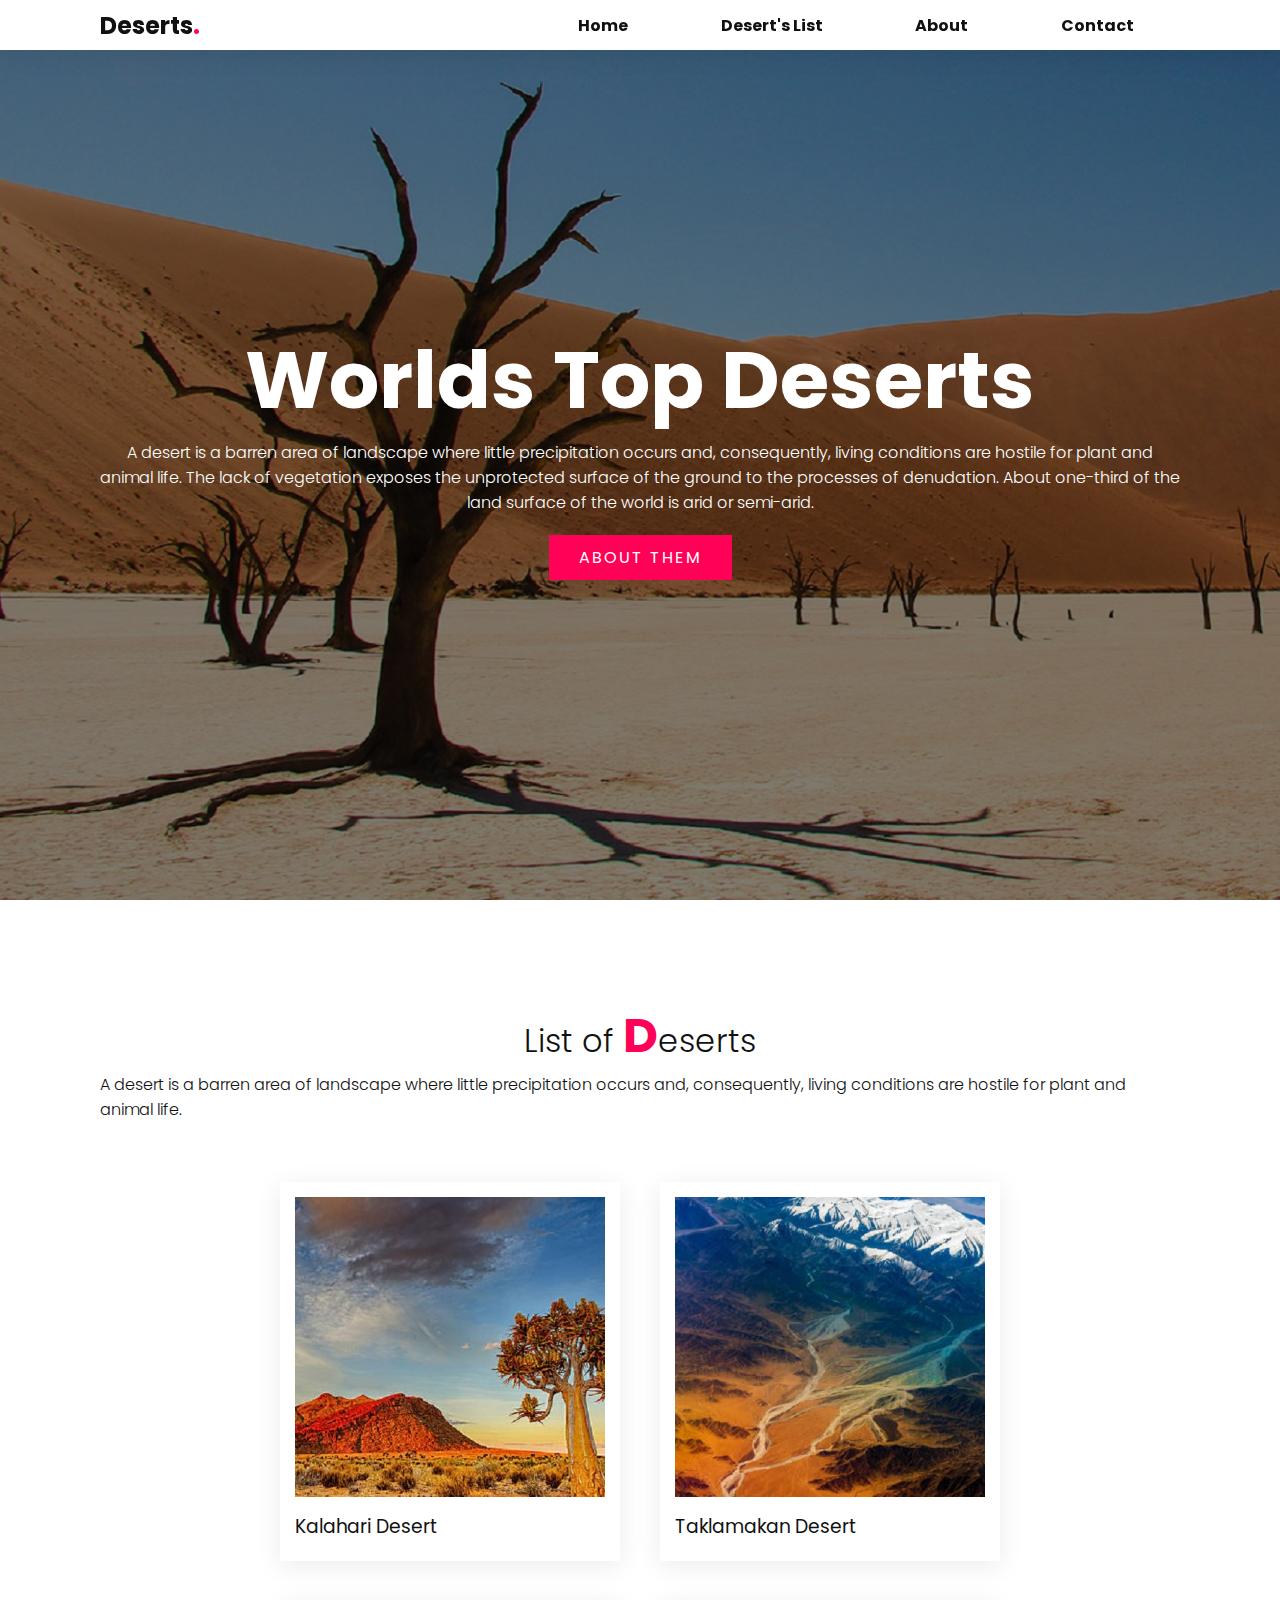
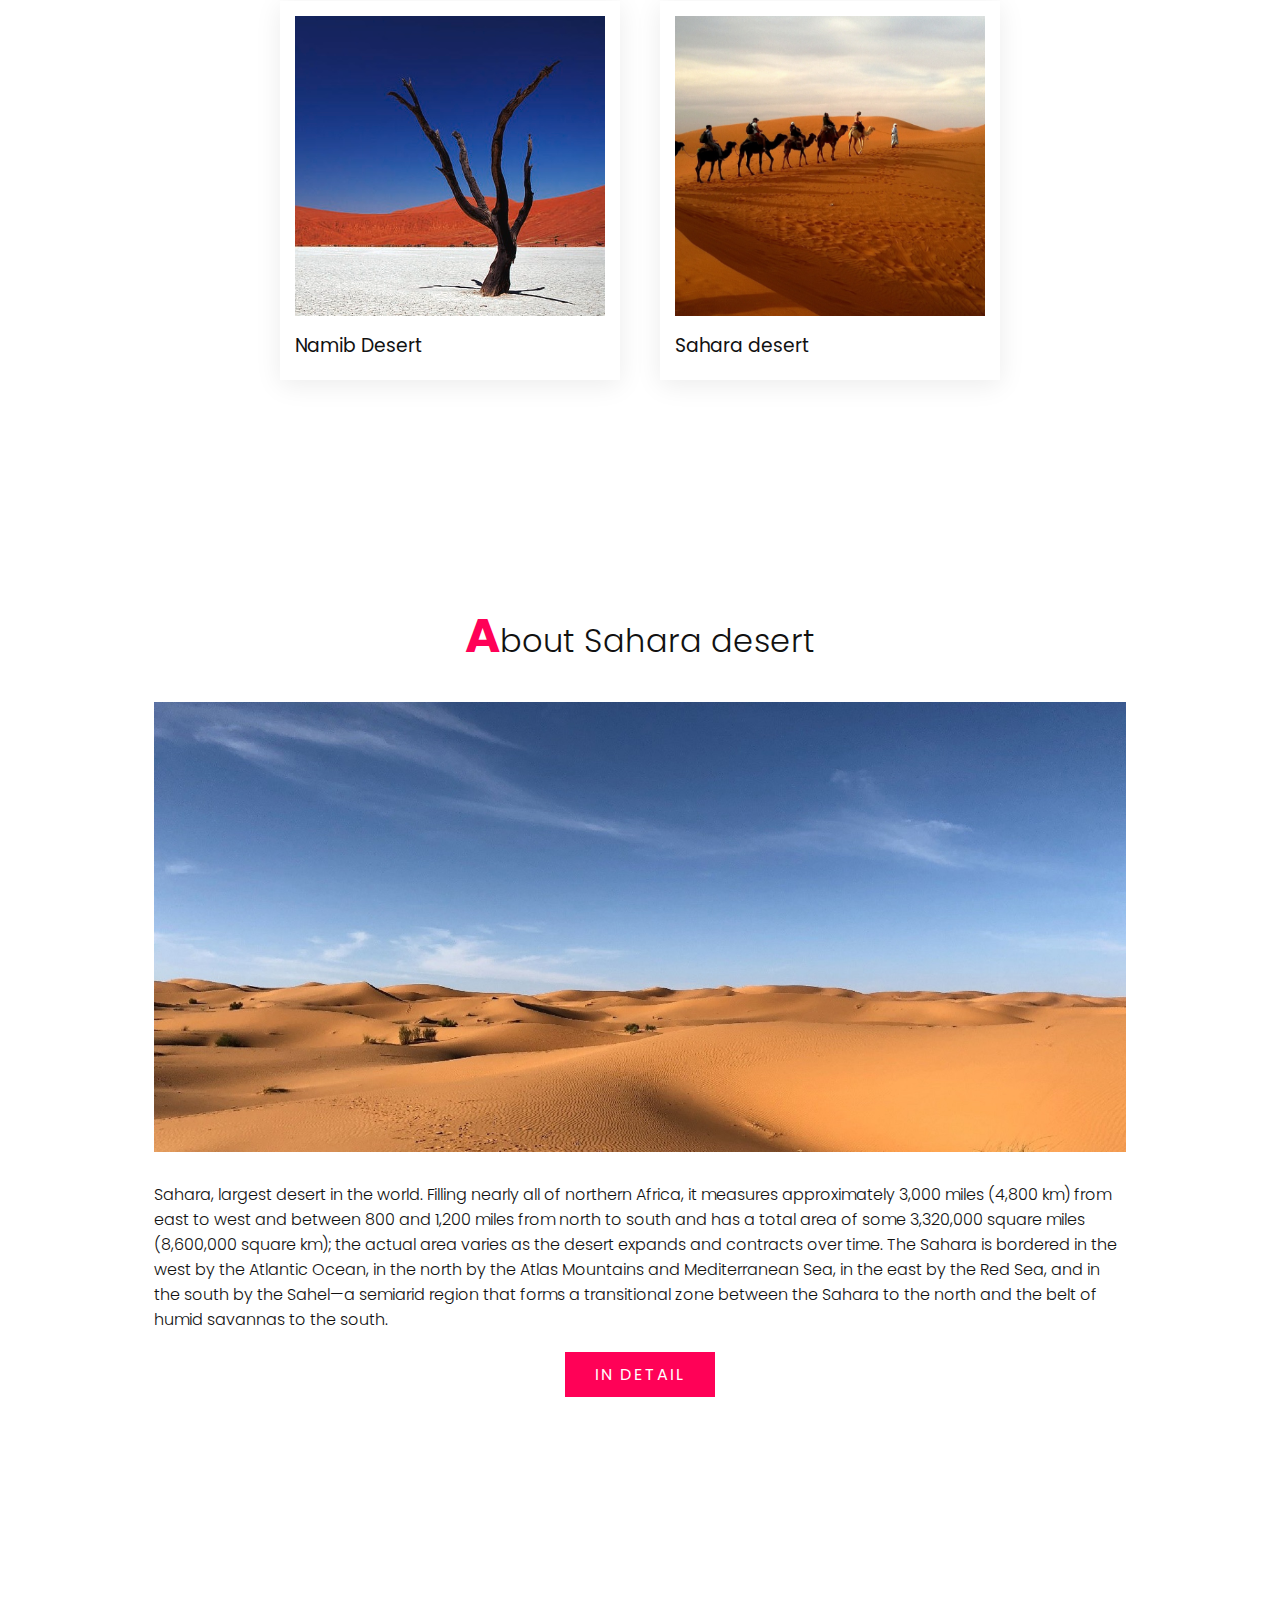
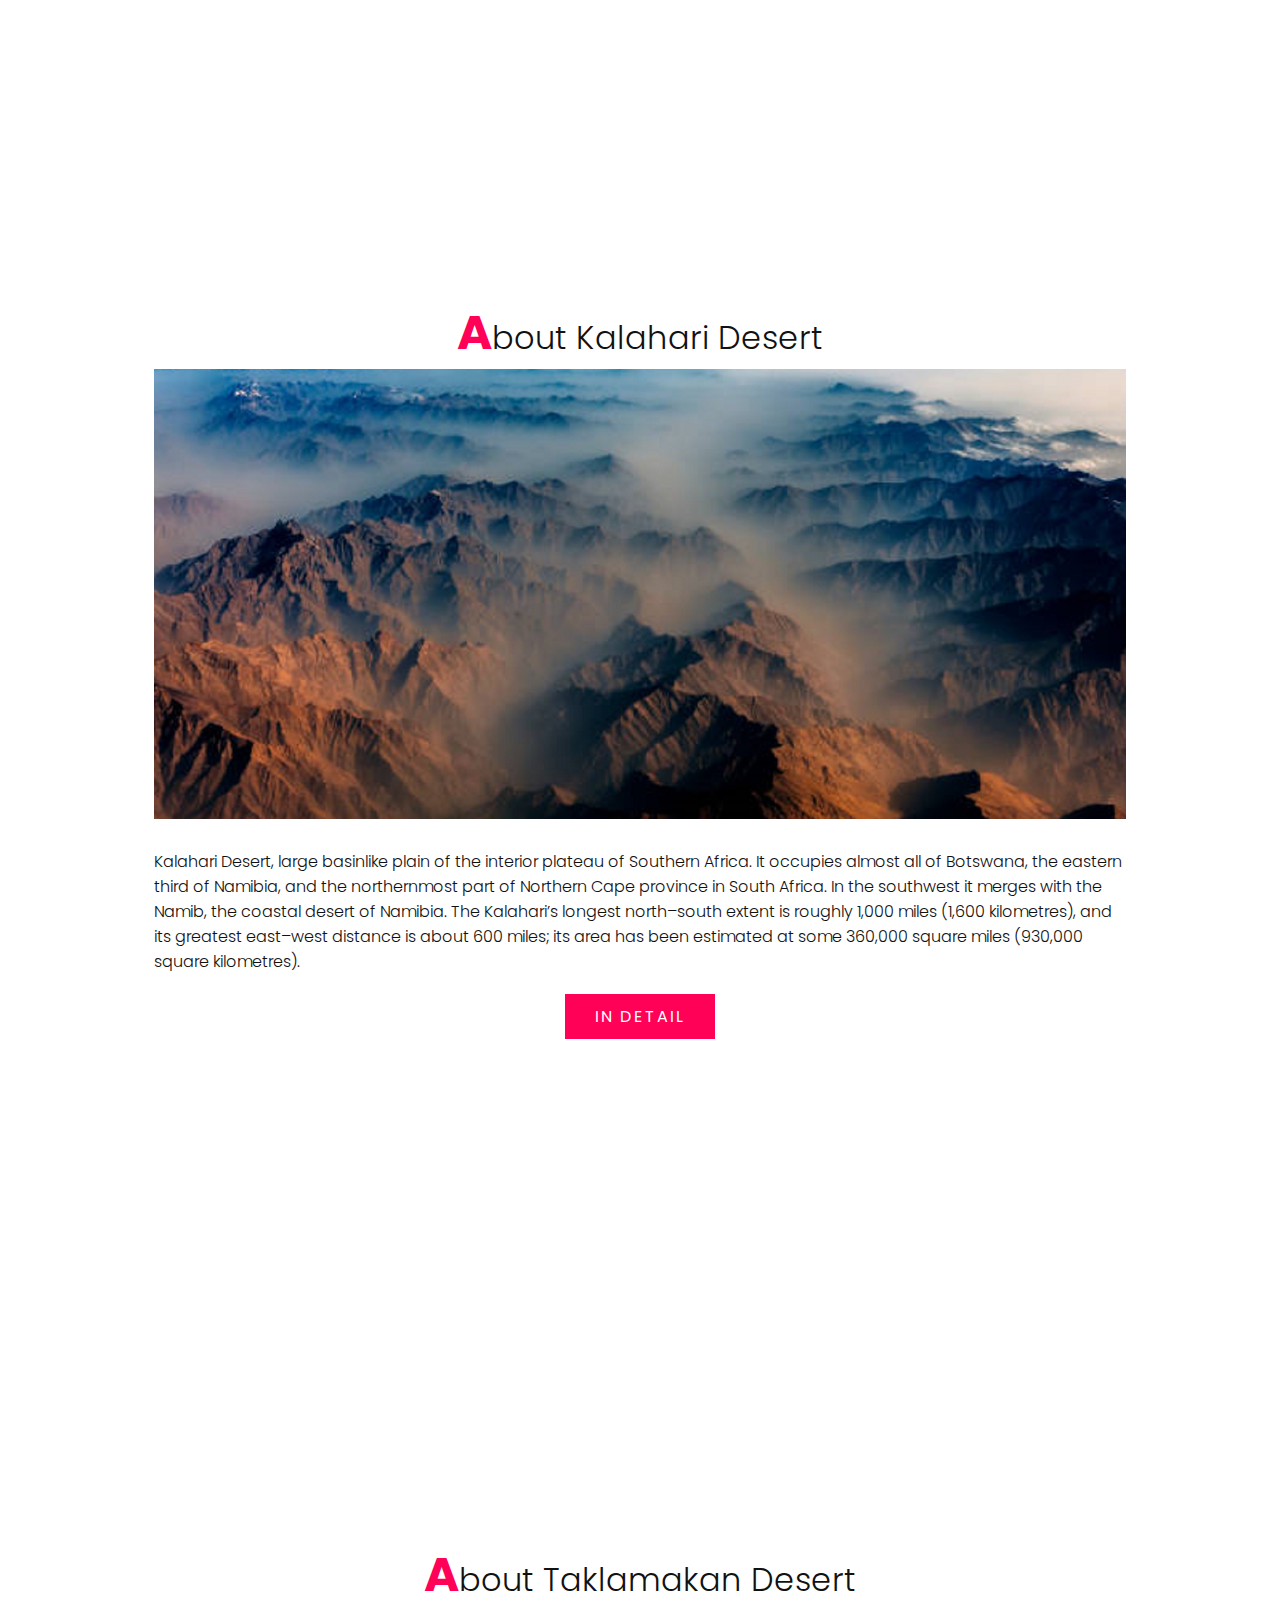
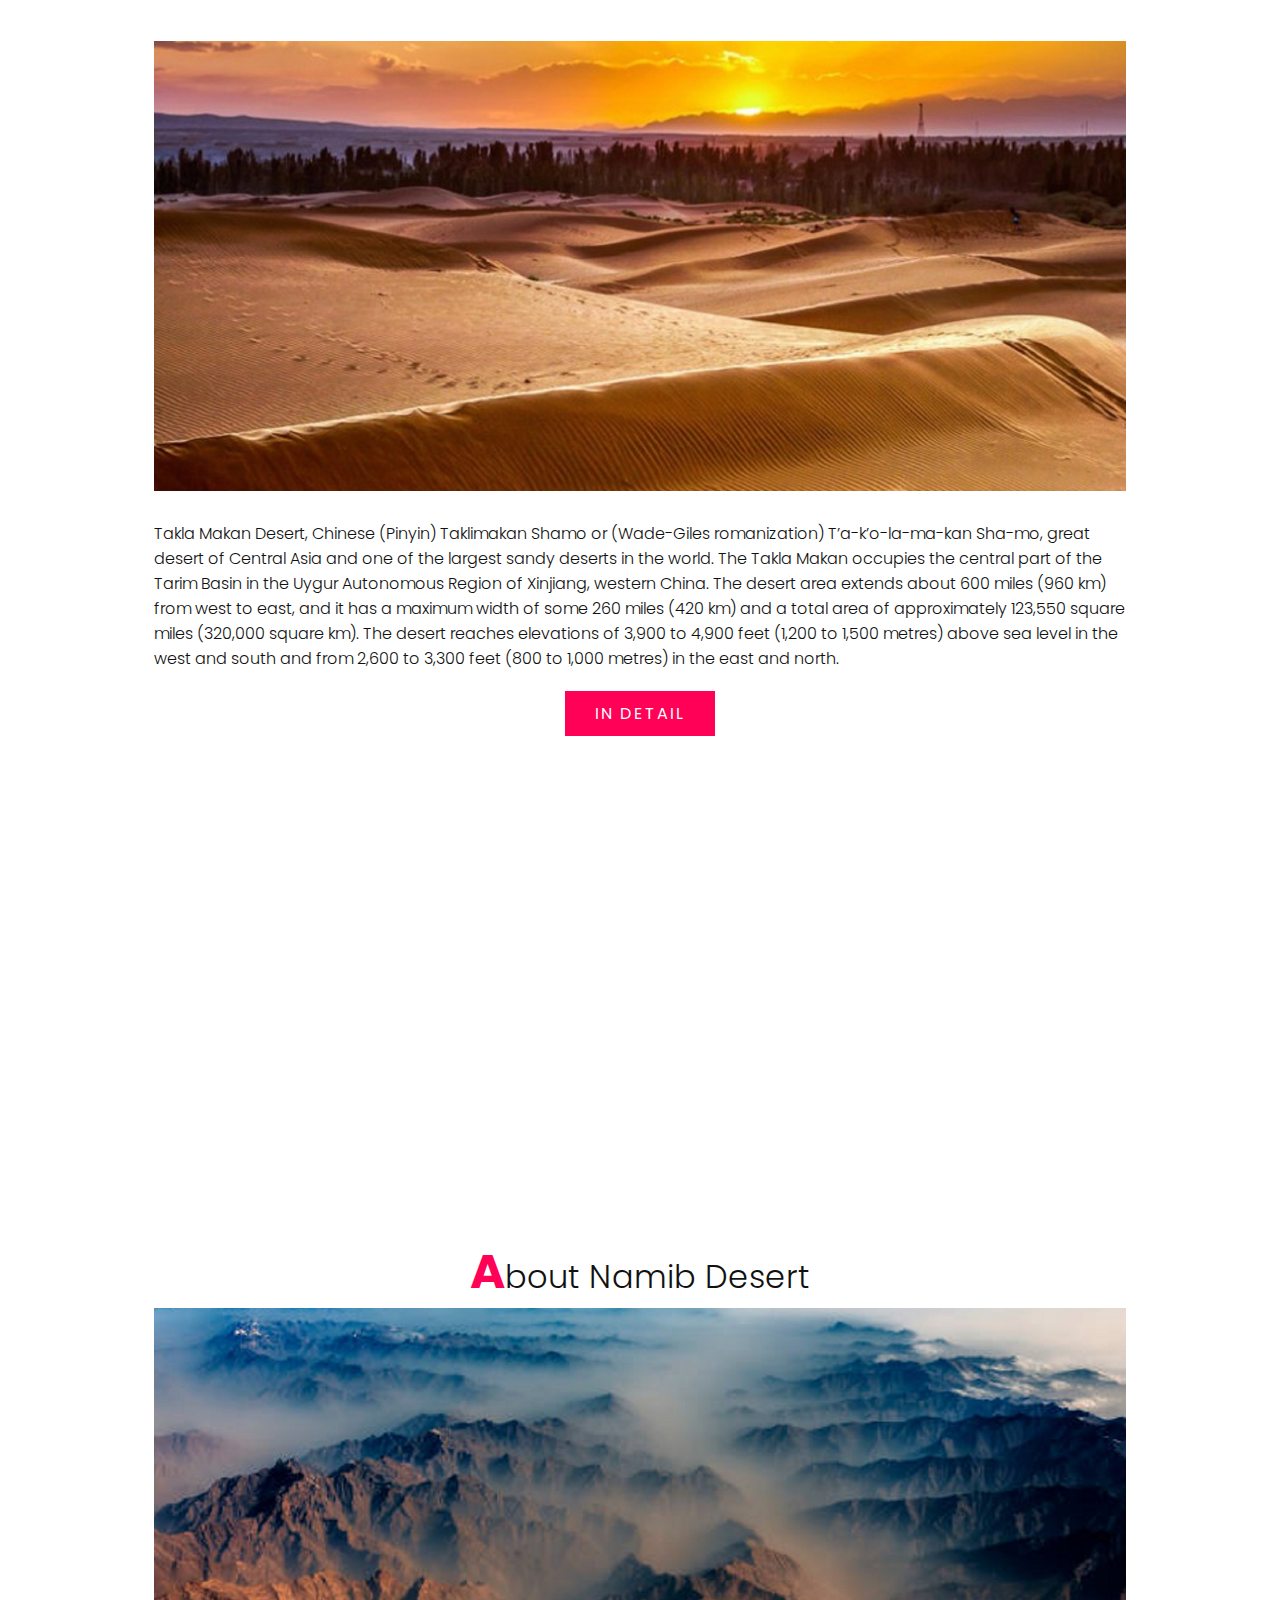
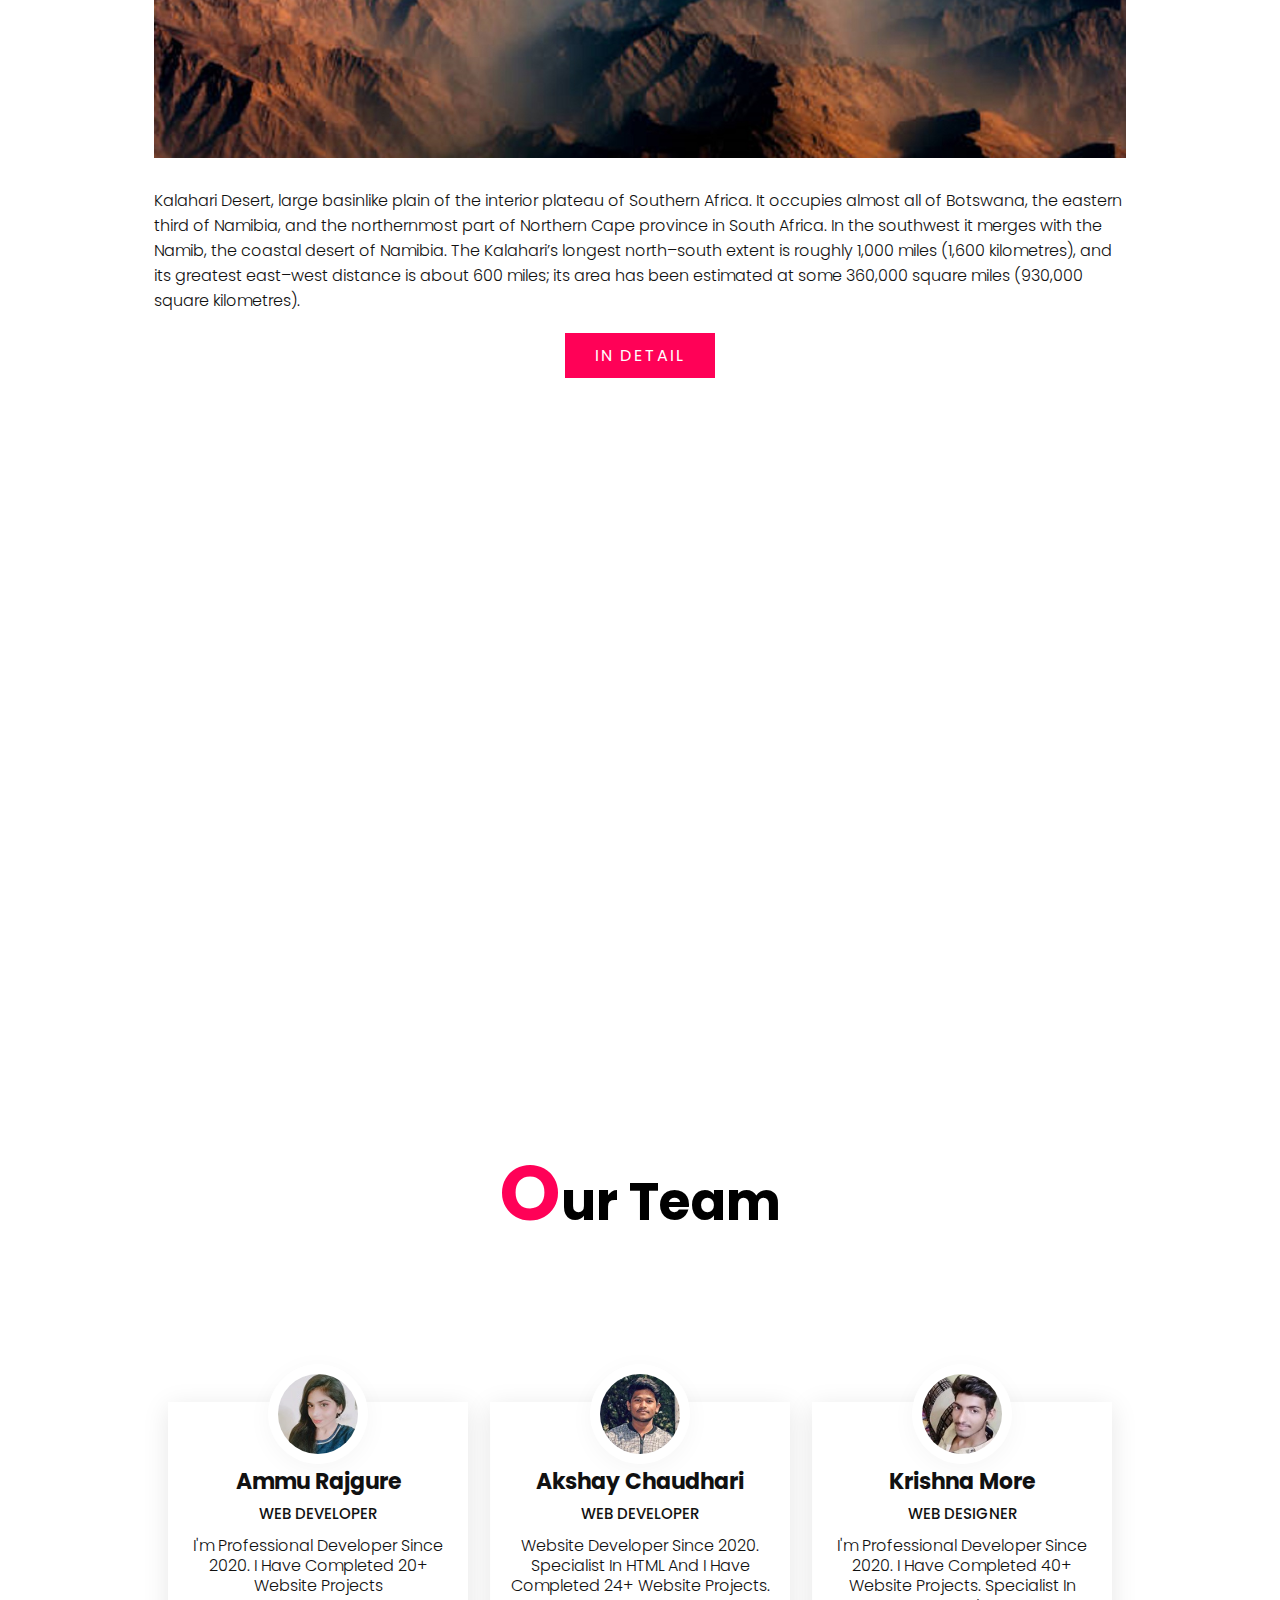
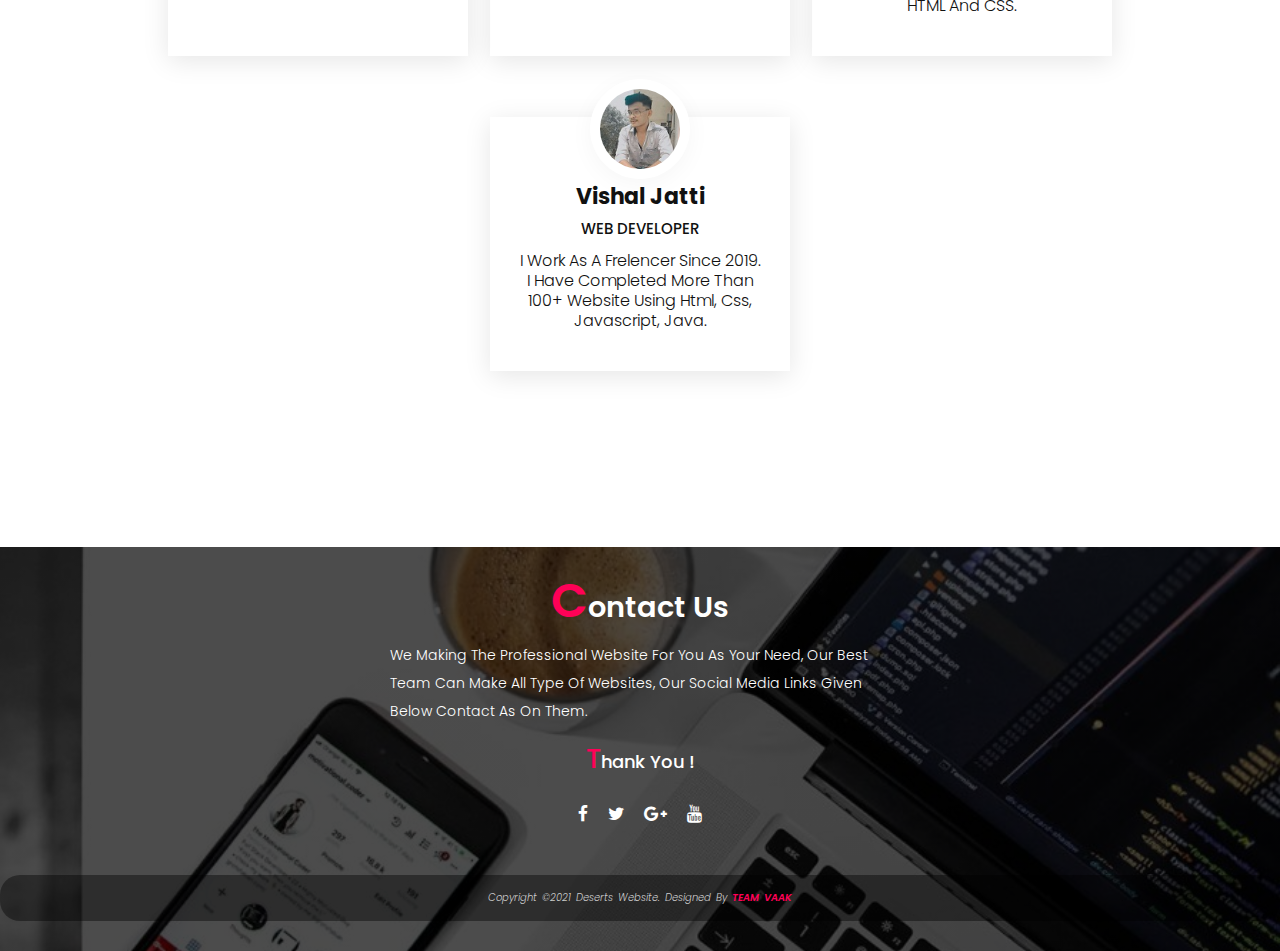
<file: index.html>
<!DOCTYPE html>
<html lang="en">
<head>
    <meta charset="UTF-8">
    <meta http-equiv="X-UA-Compatible" content="IE=edge">
    <meta name="viewport" content="width=device-width, initial-scale=1.0">
    <title>All About Deserts</title>
    <link rel="stylesheet" href="style.css">
    <link rel="stylesheet" href="https://stackpath.bootstrapcdn.com/font-awesome/4.7.0/css/font-awesome.min.css">
</head>
<body>
    <!-- <nav>
        <a href="#" class="logo">Deserts<span>.</span></a>
        <ul class="navigation">
            <li><a href="#banner">Home</a></li>
            <li><a href="#list">Desert's List</a></li>
            
            <li><a href="#about">About</a></li>
            <li><a href="#contact">Contact</a></li>
            
        </ul>
    </nav> -->
    <nav>
        <input id="nav-toggle" type="checkbox">
        <div class="logo">
            Deserts<span>.</span>
        </div>
        <ul class="link">
            <li><a href="#banner">Home</a></li>
            <li><a href="#list">Desert's List</a></li>
            <li><a href="#about">About</a></li>
            <li><a href="#contact">Contact</a></li>

        </ul>
        <label for="nav-toggle" class="icon-burger">
            <div class="line"></div>
            <div class="line"></div>
            <div class="line"></div>
        </label>
    </nav>
    <section class="banner" id="banner">
        <div class="content">
            <h2>Worlds Top Deserts</h2>
            <p>A desert is a barren area of landscape where little precipitation occurs and, consequently, living conditions are hostile for plant and animal life. 
            The lack of vegetation exposes the unprotected surface of the ground to the processes of denudation. 
            About one-third of the land surface of the world is arid or semi-arid.</p>
            <a href="#list" class="btn" >About Them</a>
        </div>
    </section>
    <section class="list" id="list">
        <div class="title">
            <h2 class="titleText">List of <span>D</span>eserts</h2>
            <p>A desert is a barren area of landscape where little precipitation occurs and, consequently, living conditions are hostile for plant and animal life. 
               </p>     
        </div>
            <div class="content">
                <div class="box">
                    <div class="imgBx"><a href="#vj3">
                        <img src="images/pic-3.jpg">
                    </a>
                    </div>
                    <div class="text">
                        <h3>Taklamakan Desert</h3>
                    </div>
                </div>
                <div class="box">
                    <div class="imgBx"><a href="#vj2">
                        <img src="images/pic-2.jpg">
                    </a>
                    </div>
                    <div class="text">
                        <h3>Kalahari Desert</h3>
                    </div>
                </div>
                
                <div class="box">
                    <div class="imgBx"> <a href="#vj1">
                        <img src="images/pic-1.png">
                    </a>
                    </div>
                    <div class="text">
                        <h3>Sahara desert</h3>
                    </div>
                </div>
                
           
                <div class="box">
                    <div class="imgBx"><a href="#vj4">
                        <img src="images/pic-4.jpg">
                    </a>
                    </div>
                    <div class="text">
                        <h3>Namib Desert</h3>
                    </div>
                </div>
              
            </div>
          
    </section>
    <section class="vj" id="vj1"> 
        <div class="row">
            <div class="col50">
                <h2 class="titleText"><span>A</span>bout Sahara desert</h2>
                <div class="imgBx">
                    <img src="images/Sahara1.jpg">
                </div>
            </div>
            <div class="col50">
                <p>Sahara, largest desert in the world. Filling nearly all of northern Africa, it measures approximately 3,000 miles (4,800 km) from east to west and between 800 and 1,200 miles from north to south and has a total area of some 3,320,000 square miles (8,600,000 square km); the actual area varies as the desert expands and contracts over time. The Sahara is bordered in the west by the Atlantic Ocean, in the north by the Atlas Mountains and Mediterranean Sea, in the east by the Red Sea, and in the south by the Sahel—a semiarid region that forms a transitional zone between the Sahara to the north and the belt of humid savannas to the south.</p>
                <div class="title">
                    <a href="sahara/sahara.html" class="btn" target="_blank">In Detail</a>  <br><br>
                 </div>
            </div>
          
        </div>
    </section>


    <section class="vj" id="vj2"> 
        <div class="row">
            <h2 class="titleText"><span>A</span>bout Kalahari Desert</h2>
            <div class="col50">
                <div class="imgBx">
                    <img src="images/td1.jpg">
                </div>
            </div>
            <div class="col50">
               
                <p>Kalahari Desert, large basinlike plain of the interior plateau of Southern Africa. It occupies almost all of Botswana, the eastern third of Namibia, and the northernmost part of Northern Cape province in South Africa. In the southwest it merges with the Namib, the coastal desert of Namibia. The Kalahari’s longest north–south extent is roughly 1,000 miles (1,600 kilometres), and its greatest east–west distance is about 600 miles; its area has been estimated at some 360,000 square miles (930,000 square kilometres).</p>
                <div class="title">
                    <a href="kalhari/kd.html" class="btn" target="_blank">In Detail</a>  <br><br>
                 </div>
            </div>
           
        </div>
    </section>


    <section class="vj" id="vj3"> 
        <div class="row">
            <div class="col50">
                <h2 class="titleText"><span>A</span>bout Taklamakan Desert</h2>
                <div class="imgBx">
                    <img src="images/td.jpg">
                </div>
            </div>
            <div class="col50">
             
                <p>Takla Makan Desert, Chinese (Pinyin) Taklimakan Shamo or (Wade-Giles romanization) T’a-k’o-la-ma-kan Sha-mo, great desert of Central Asia and one of the largest sandy deserts in the world. The Takla Makan occupies the central part of the Tarim Basin in the Uygur Autonomous Region of Xinjiang, western China. The desert area extends about 600 miles (960 km) from west to east, and it has a maximum width of some 260 miles (420 km) and a total area of approximately 123,550 square miles (320,000 square km). The desert reaches elevations of 3,900 to 4,900 feet (1,200 to 1,500 metres) above sea level in the west and south and from 2,600 to 3,300 feet (800 to 1,000 metres) in the east and north.</p>
                <div class="title">
                    <a href="taklamakan/tk.html" class="btn" target="_blank">In Detail</a>  <br><br>
                 </div>
            </div>
            
        </div>
    </section>
   

    <section class="vj" id="vj4"> 
        <div class="row">

            <h2 class="titleText"><span>A</span>bout Namib Desert</h2>
            <div class="col50">
                <div class="imgBx">
                    <img src="images/td1.jpg">
                </div>
            </div>
            <div class="col50">
               
                <p>Kalahari Desert, large basinlike plain of the interior plateau of Southern Africa. It occupies almost all of Botswana, the eastern third of Namibia, and the northernmost part of Northern Cape province in South Africa. In the southwest it merges with the Namib, the coastal desert of Namibia. The Kalahari’s longest north–south extent is roughly 1,000 miles (1,600 kilometres), and its greatest east–west distance is about 600 miles; its area has been estimated at some 360,000 square miles (930,000 square kilometres).</p>
                <div class="title">
                    <a href="namib/nd.html" class="btn" target="_blank">In Detail</a>  <br><br>
                 </div>
            </div>
        </div>
    </section>
  
    <section class="wrapper" id="about">
        <div>
            <h1><span> O</span>ur Team</h1>
            <div class="team">
                

                <div class="team_member">
                    <div class="team_img">
                        <img src="images/km.jpg" alt="">
                    </div>
                    <h3>Krishna More</h3>
                    <p class="role">Web Designer</p>
                    <p class="tw">I'm Professional Developer Since 2020. I have Completed 40+ Website Projects. Specialist in HTML and CSS. </p>
                </div>

                <div class="team_member">
                    <div class="team_img">
                        <img src="images/ac.jpg" alt="">
                    </div>
                    <h3>Akshay Chaudhari</h3>
                    <p class="role">Web Developer</p>
                    <p class="tw">Website Developer since 2020. Specialist In HTML And I have Completed 24+ Website Projects.</p>
                </div>

                <div class="team_member">
                    <div class="team_img">
                        <img src="images/am.jpg" alt="">
                    </div>
                    <h3>Ammu Rajgure</h3>
                    <p class="role">Web Developer</p>
                    <p class="tw">I'm Professional Developer since 2020. I have completed 20+ Website Projects</p>
                </div>

                <div class="team_member">
                    <div class="team_img">
                        <img src="images/vj.jpg" alt="">
                    </div>
                    <h3>Vishal Jatti</h3>
                    <p class="role">Web Developer</p>
                    <p class="tw">I work as a Frelencer Since 2019. <br> I have completed more than 100+ Website using Html, Css, Javascript, Java. </p>
                </div>
            </div>
        </div>
    </section>
   <footer>
        <div class="footer-content" id="contact">
            <h3><span> C</span>ontact Us</h3>
            <p>
                We Making the Professional Website for You As Your Need, Our Best Team can make all type of websites, Our social media links given below contact as on them. <br>
            </p>   
              <p class="tnx"> <span>T</span>hank You !  </p> 

            <ul class="socials">
                <li><a href="#contact"><i class="fa fa-facebook"></i></a></li>
                <li><a href="#contact"><i class="fa fa-twitter"></i></a></li>
                <li><a href="#contact"><i class="fa fa-google-plus"></i></a></li>
                <li><a href="#contact"><i class="fa fa-youtube"></i></a></li>
            </ul>
        </div>
        <div class="footer-botton">
            <p class="rights"><i> copyright &copy;2021 Deserts Website. designed by <span>Team VAAK</span></i></p>
        </div>
    </footer>
 
</body>
</html>
</file>
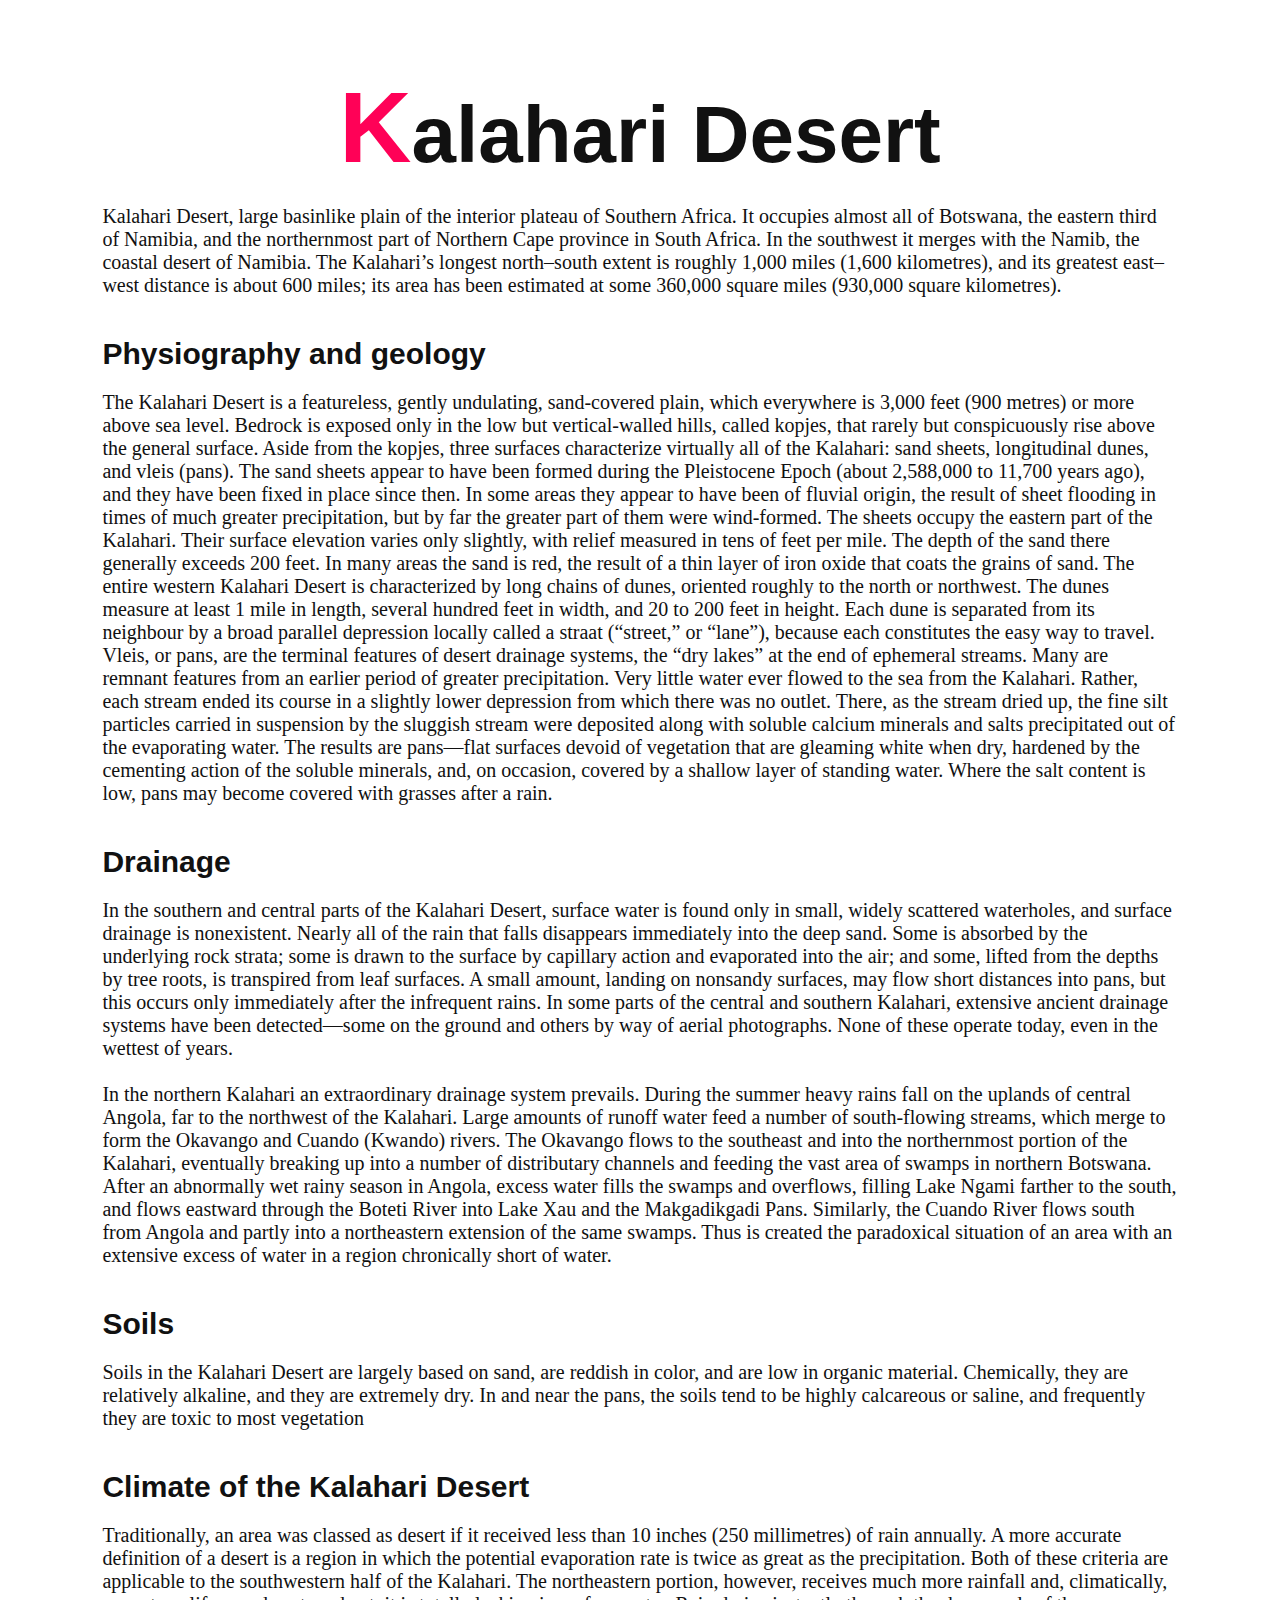
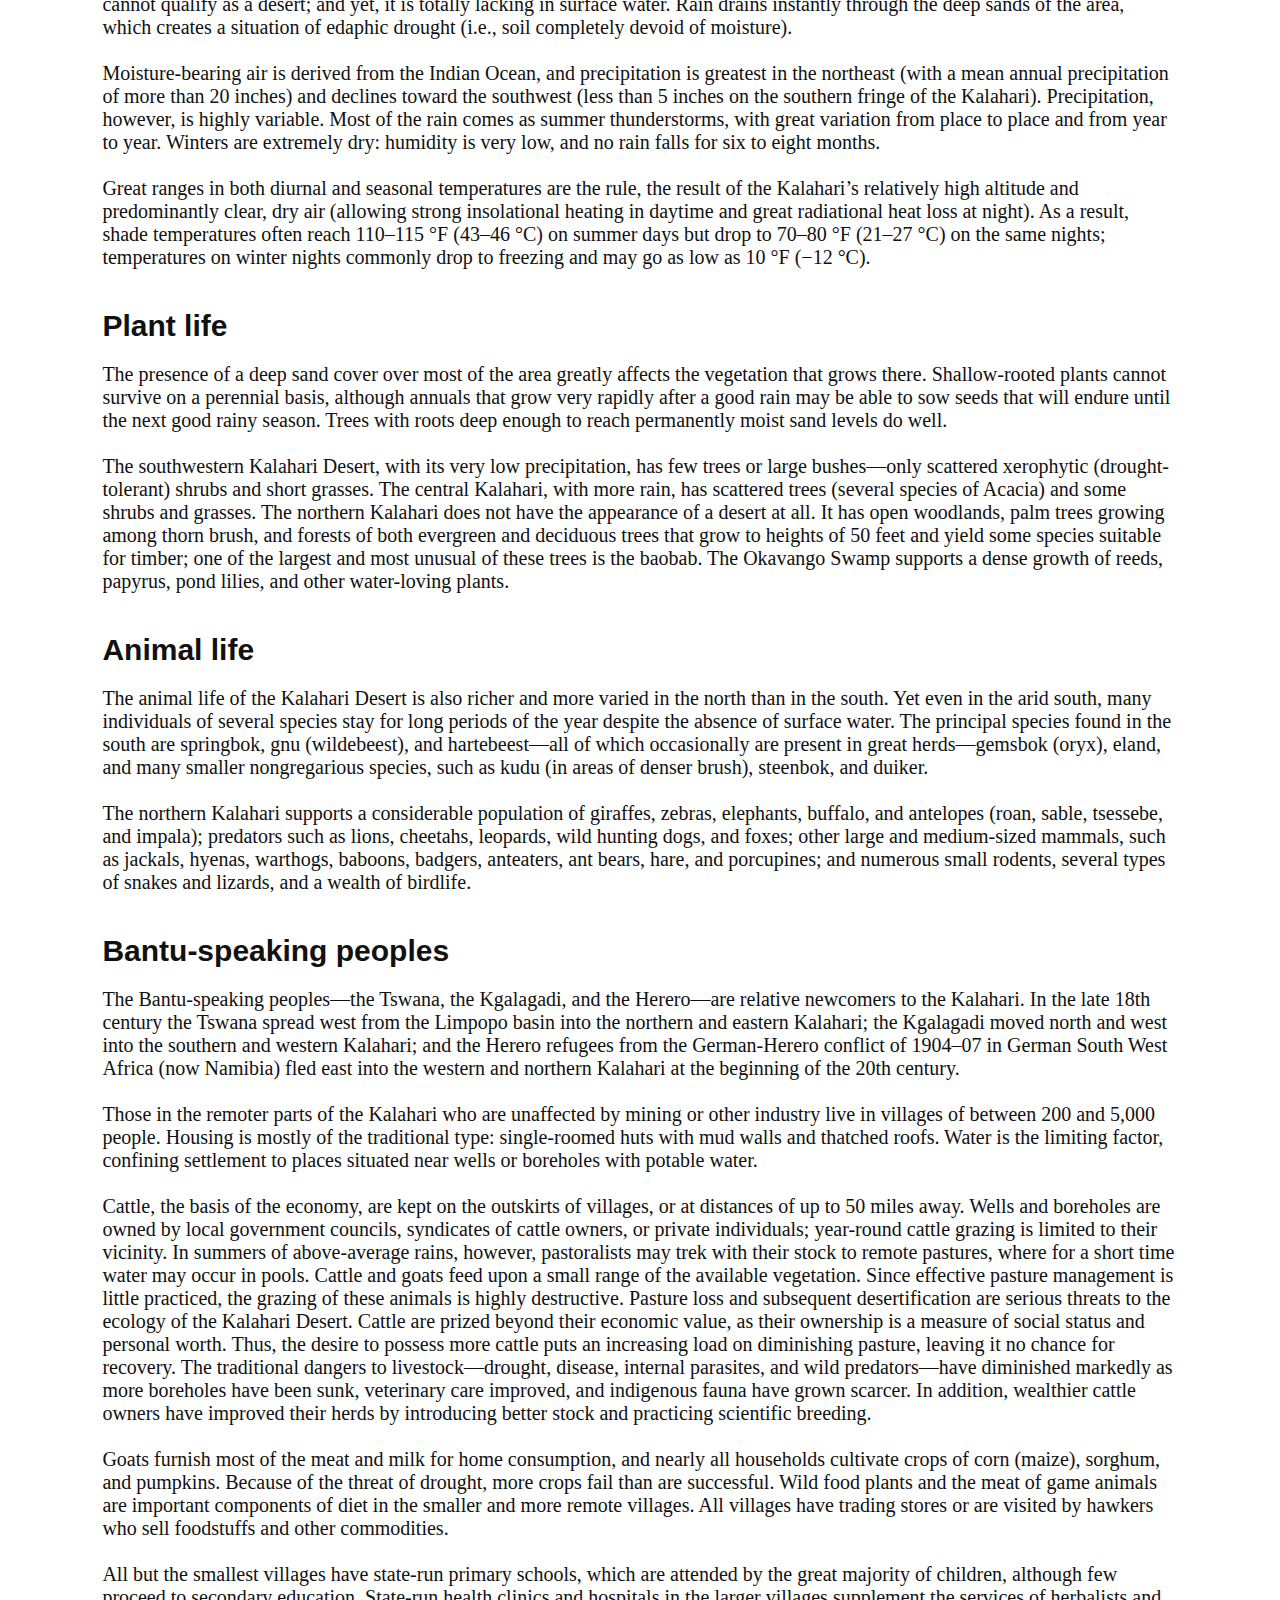
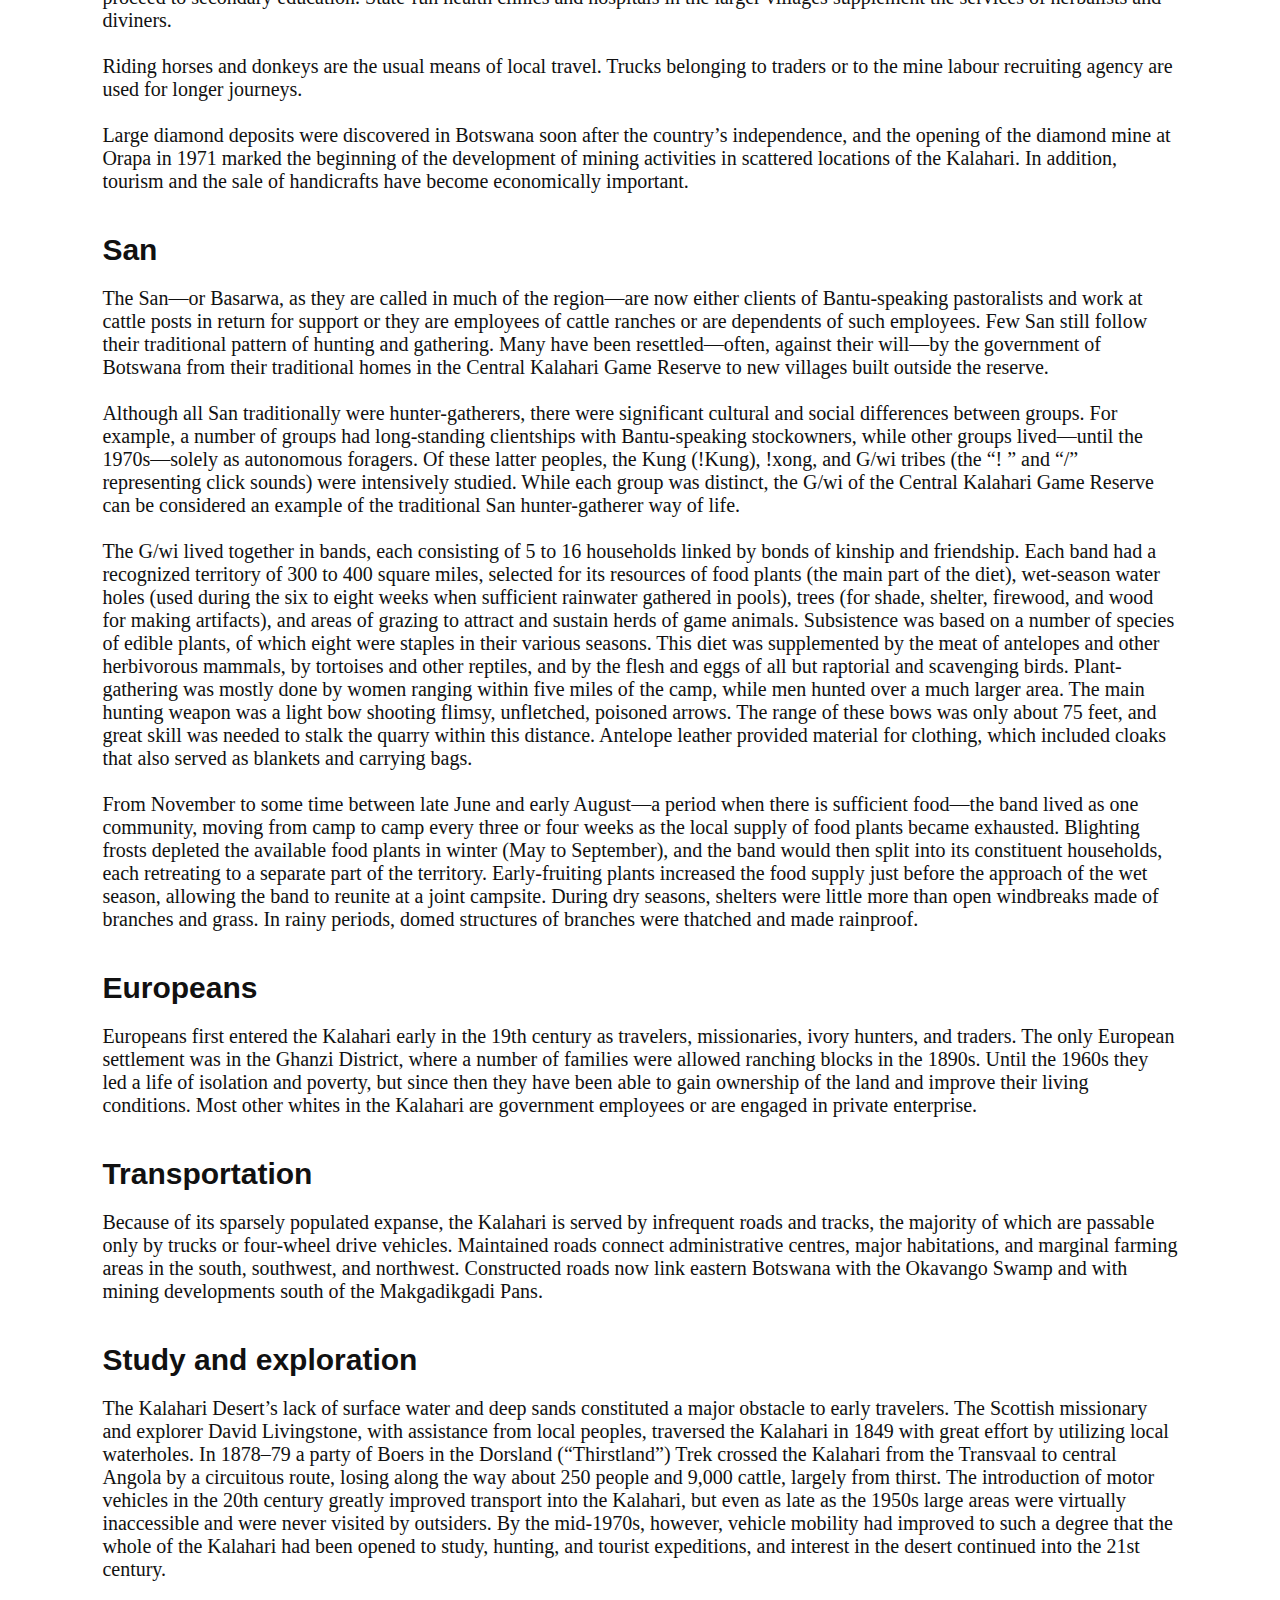
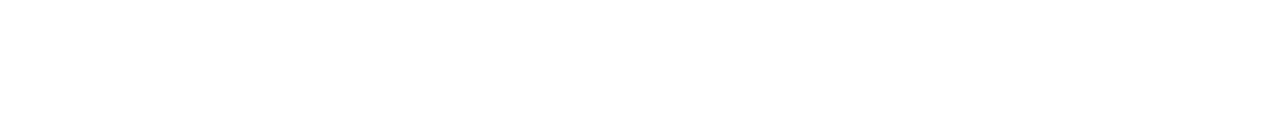
<file: kalhari/kd.html>
<!DOCTYPE html>
<html lang="en">
<head>
    <meta charset="UTF-8">
    <meta http-equiv="X-UA-Compatible" content="IE=edge">
    <meta name="viewport" content="width=device-width, initial-scale=1.0">
    <title>About Kalahari Desert</title>
    <link rel="stylesheet" href="kd.css">
</head>
<body>
    <div class="main">
        <div class="text">
            <h2><span>K</span>alahari Desert</h2>
            <p>Kalahari Desert, large basinlike plain of the interior plateau of Southern Africa. It occupies almost all of Botswana, the eastern third of Namibia, and the northernmost part of Northern Cape province in South Africa. In the southwest it merges with the Namib, the coastal desert of Namibia. The Kalahari’s longest north–south extent is roughly 1,000 miles (1,600 kilometres), and its greatest east–west distance is about 600 miles; its area has been estimated at some 360,000 square miles (930,000 square kilometres).
            </p>
            <h3>Physiography and geology</h3>
            <p>The Kalahari Desert is a featureless, gently undulating, sand-covered plain, which everywhere is 3,000 feet (900 metres) or more above sea level. Bedrock is exposed only in the low but vertical-walled hills, called kopjes, that rarely but conspicuously rise above the general surface. Aside from the kopjes, three surfaces characterize virtually all of the Kalahari: sand sheets, longitudinal dunes, and vleis (pans).
                The sand sheets appear to have been formed during the Pleistocene Epoch (about 2,588,000 to 11,700 years ago), and they have been fixed in place since then. In some areas they appear to have been of fluvial origin, the result of sheet flooding in times of much greater precipitation, but by far the greater part of them were wind-formed. The sheets occupy the eastern part of the Kalahari. Their surface elevation varies only slightly, with relief measured in tens of feet per mile. The depth of the sand there generally exceeds 200 feet. In many areas the sand is red, the result of a thin layer of iron oxide that coats the grains of sand.
                The entire western Kalahari Desert is characterized by long chains of dunes, oriented roughly to the north or northwest. The dunes measure at least 1 mile in length, several hundred feet in width, and 20 to 200 feet in height. Each dune is separated from its neighbour by a broad parallel depression locally called a straat (“street,” or “lane”), because each constitutes the easy way to travel.
                Vleis, or pans, are the terminal features of desert drainage systems, the “dry lakes” at the end of ephemeral streams. Many are remnant features from an earlier period of greater precipitation. Very little water ever flowed to the sea from the Kalahari. Rather, each stream ended its course in a slightly lower depression from which there was no outlet. There, as the stream dried up, the fine silt particles carried in suspension by the sluggish stream were deposited along with soluble calcium minerals and salts precipitated out of the evaporating water. The results are pans—flat surfaces devoid of vegetation that are gleaming white when dry, hardened by the cementing action of the soluble minerals, and, on occasion, covered by a shallow layer of standing water. Where the salt content is low, pans may become covered with grasses after a rain.
            </p>
            <h3>Drainage</h3>
            <p>In the southern and central parts of the Kalahari Desert, surface water is found only in small, widely scattered waterholes, and surface drainage is nonexistent. Nearly all of the rain that falls disappears immediately into the deep sand. Some is absorbed by the underlying rock strata; some is drawn to the surface by capillary action and evaporated into the air; and some, lifted from the depths by tree roots, is transpired from leaf surfaces. A small amount, landing on nonsandy surfaces, may flow short distances into pans, but this occurs only immediately after the infrequent rains. In some parts of the central and southern Kalahari, extensive ancient drainage systems have been detected—some on the ground and others by way of aerial photographs. None of these operate today, even in the wettest of years.
                <br><br>
                In the northern Kalahari an extraordinary drainage system prevails. During the summer heavy rains fall on the uplands of central Angola, far to the northwest of the Kalahari. Large amounts of runoff water feed a number of south-flowing streams, which merge to form the Okavango and Cuando (Kwando) rivers. The Okavango flows to the southeast and into the northernmost portion of the Kalahari, eventually breaking up into a number of distributary channels and feeding the vast area of swamps in northern Botswana. After an abnormally wet rainy season in Angola, excess water fills the swamps and overflows, filling Lake Ngami farther to the south, and flows eastward through the Boteti River into Lake Xau and the Makgadikgadi Pans. Similarly, the Cuando River flows south from Angola and partly into a northeastern extension of the same swamps. Thus is created the paradoxical situation of an area with an extensive excess of water in a region chronically short of water.
            </p>
            <h3>Soils</h3>
            <p>Soils in the Kalahari Desert are largely based on sand, are reddish in color, and are low in organic material. Chemically, they are relatively alkaline, and they are extremely dry. In and near the pans, the soils tend to be highly calcareous or saline, and frequently they are toxic to most vegetation
            </p>
            <h3>Climate of the Kalahari Desert</h3>
            <p>Traditionally, an area was classed as desert if it received less than 10 inches (250 millimetres) of rain annually. A more accurate definition of a desert is a region in which the potential evaporation rate is twice as great as the precipitation. Both of these criteria are applicable to the southwestern half of the Kalahari. The northeastern portion, however, receives much more rainfall and, climatically, cannot qualify as a desert; and yet, it is totally lacking in surface water. Rain drains instantly through the deep sands of the area, which creates a situation of edaphic drought (i.e., soil completely devoid of moisture).
                <br><br>
                Moisture-bearing air is derived from the Indian Ocean, and precipitation is greatest in the northeast (with a mean annual precipitation of more than 20 inches) and declines toward the southwest (less than 5 inches on the southern fringe of the Kalahari). Precipitation, however, is highly variable. Most of the rain comes as summer thunderstorms, with great variation from place to place and from year to year. Winters are extremely dry: humidity is very low, and no rain falls for six to eight months.
                <br><br>
                Great ranges in both diurnal and seasonal temperatures are the rule, the result of the Kalahari’s relatively high altitude and predominantly clear, dry air (allowing strong insolational heating in daytime and great radiational heat loss at night). As a result, shade temperatures often reach 110–115 °F (43–46 °C) on summer days but drop to 70–80 °F (21–27 °C) on the same nights; temperatures on winter nights commonly drop to freezing and may go as low as 10 °F (−12 °C).
            </p>
            <h3>Plant life
            </h3>
            <p>The presence of a deep sand cover over most of the area greatly affects the vegetation that grows there. Shallow-rooted plants cannot survive on a perennial basis, although annuals that grow very rapidly after a good rain may be able to sow seeds that will endure until the next good rainy season. Trees with roots deep enough to reach permanently moist sand levels do well.
                <br><br>
                The southwestern Kalahari Desert, with its very low precipitation, has few trees or large bushes—only scattered xerophytic (drought-tolerant) shrubs and short grasses. The central Kalahari, with more rain, has scattered trees (several species of Acacia) and some shrubs and grasses. The northern Kalahari does not have the appearance of a desert at all. It has open woodlands, palm trees growing among thorn brush, and forests of both evergreen and deciduous trees that grow to heights of 50 feet and yield some species suitable for timber; one of the largest and most unusual of these trees is the baobab. The Okavango Swamp supports a dense growth of reeds, papyrus, pond lilies, and other water-loving plants.
            </p>
            <h3>Animal life</h3>
            <p>The animal life of the Kalahari Desert is also richer and more varied in the north than in the south. Yet even in the arid south, many individuals of several species stay for long periods of the year despite the absence of surface water. The principal species found in the south are springbok, gnu (wildebeest), and hartebeest—all of which occasionally are present in great herds—gemsbok (oryx), eland, and many smaller nongregarious species, such as kudu (in areas of denser brush), steenbok, and duiker.
                <br><br>
                The northern Kalahari supports a considerable population of giraffes, zebras, elephants, buffalo, and antelopes (roan, sable, tsessebe, and impala); predators such as lions, cheetahs, leopards, wild hunting dogs, and foxes; other large and medium-sized mammals, such as jackals, hyenas, warthogs, baboons, badgers, anteaters, ant bears, hare, and porcupines; and numerous small rodents, several types of snakes and lizards, and a wealth of birdlife.

            </p>
            <h3>Bantu-speaking peoples</h3>
            <p>The Bantu-speaking peoples—the Tswana, the Kgalagadi, and the Herero—are relative newcomers to the Kalahari. In the late 18th century the Tswana spread west from the Limpopo basin into the northern and eastern Kalahari; the Kgalagadi moved north and west into the southern and western Kalahari; and the Herero refugees from the German-Herero conflict of 1904–07 in German South West Africa (now Namibia) fled east into the western and northern Kalahari at the beginning of the 20th century.
                <br><br>
                Those in the remoter parts of the Kalahari who are unaffected by mining or other industry live in villages of between 200 and 5,000 people. Housing is mostly of the traditional type: single-roomed huts with mud walls and thatched roofs. Water is the limiting factor, confining settlement to places situated near wells or boreholes with potable water.
                <br><br>
                Cattle, the basis of the economy, are kept on the outskirts of villages, or at distances of up to 50 miles away. Wells and boreholes are owned by local government councils, syndicates of cattle owners, or private individuals; year-round cattle grazing is limited to their vicinity. In summers of above-average rains, however, pastoralists may trek with their stock to remote pastures, where for a short time water may occur in pools. Cattle and goats feed upon a small range of the available vegetation. Since effective pasture management is little practiced, the grazing of these animals is highly destructive. Pasture loss and subsequent desertification are serious threats to the ecology of the Kalahari Desert. Cattle are prized beyond their economic value, as their ownership is a measure of social status and personal worth. Thus, the desire to possess more cattle puts an increasing load on diminishing pasture, leaving it no chance for recovery. The traditional dangers to livestock—drought, disease, internal parasites, and wild predators—have diminished markedly as more boreholes have been sunk, veterinary care improved, and indigenous fauna have grown scarcer. In addition, wealthier cattle owners have improved their herds by introducing better stock and practicing scientific breeding.
                <br><br>
                Goats furnish most of the meat and milk for home consumption, and nearly all households cultivate crops of corn (maize), sorghum, and pumpkins. Because of the threat of drought, more crops fail than are successful. Wild food plants and the meat of game animals are important components of diet in the smaller and more remote villages. All villages have trading stores or are visited by hawkers who sell foodstuffs and other commodities.
                <br><br>
                All but the smallest villages have state-run primary schools, which are attended by the great majority of children, although few proceed to secondary education. State-run health clinics and hospitals in the larger villages supplement the services of herbalists and diviners.
                <br><br>
                Riding horses and donkeys are the usual means of local travel. Trucks belonging to traders or to the mine labour recruiting agency are used for longer journeys.
                <br><br>
                Large diamond deposits were discovered in Botswana soon after the country’s independence, and the opening of the diamond mine at Orapa in 1971 marked the beginning of the development of mining activities in scattered locations of the Kalahari. In addition, tourism and the sale of handicrafts have become economically important.
            </p>
            <h3>San</h3>
            <p>The San—or Basarwa, as they are called in much of the region—are now either clients of Bantu-speaking pastoralists and work at cattle posts in return for support or they are employees of cattle ranches or are dependents of such employees. Few San still follow their traditional pattern of hunting and gathering. Many have been resettled—often, against their will—by the government of Botswana from their traditional homes in the Central Kalahari Game Reserve to new villages built outside the reserve.
                <br><br>
                Although all San traditionally were hunter-gatherers, there were significant cultural and social differences between groups. For example, a number of groups had long-standing clientships with Bantu-speaking stockowners, while other groups lived—until the 1970s—solely as autonomous foragers. Of these latter peoples, the Kung (!Kung), !xong, and G/wi tribes (the “! ” and “/” representing click sounds) were intensively studied. While each group was distinct, the G/wi of the Central Kalahari Game Reserve can be considered an example of the traditional San hunter-gatherer way of life.
                <br><br>
                The G/wi lived together in bands, each consisting of 5 to 16 households linked by bonds of kinship and friendship. Each band had a recognized territory of 300 to 400 square miles, selected for its resources of food plants (the main part of the diet), wet-season water holes (used during the six to eight weeks when sufficient rainwater gathered in pools), trees (for shade, shelter, firewood, and wood for making artifacts), and areas of grazing to attract and sustain herds of game animals. Subsistence was based on a number of species of edible plants, of which eight were staples in their various seasons. This diet was supplemented by the meat of antelopes and other herbivorous mammals, by tortoises and other reptiles, and by the flesh and eggs of all but raptorial and scavenging birds. Plant-gathering was mostly done by women ranging within five miles of the camp, while men hunted over a much larger area. The main hunting weapon was a light bow shooting flimsy, unfletched, poisoned arrows. The range of these bows was only about 75 feet, and great skill was needed to stalk the quarry within this distance. Antelope leather provided material for clothing, which included cloaks that also served as blankets and carrying bags.
                <br><br>
                From November to some time between late June and early August—a period when there is sufficient food—the band lived as one community, moving from camp to camp every three or four weeks as the local supply of food plants became exhausted. Blighting frosts depleted the available food plants in winter (May to September), and the band would then split into its constituent households, each retreating to a separate part of the territory. Early-fruiting plants increased the food supply just before the approach of the wet season, allowing the band to reunite at a joint campsite. During dry seasons, shelters were little more than open windbreaks made of branches and grass. In rainy periods, domed structures of branches were thatched and made rainproof.
            </p>
            <h3>Europeans</h3>
            <p>Europeans first entered the Kalahari early in the 19th century as travelers, missionaries, ivory hunters, and traders. The only European settlement was in the Ghanzi District, where a number of families were allowed ranching blocks in the 1890s. Until the 1960s they led a life of isolation and poverty, but since then they have been able to gain ownership of the land and improve their living conditions. Most other whites in the Kalahari are government employees or are engaged in private enterprise.

            </p>
            <h3>Transportation</h3>
            <p>Because of its sparsely populated expanse, the Kalahari is served by infrequent roads and tracks, the majority of which are passable only by trucks or four-wheel drive vehicles. Maintained roads connect administrative centres, major habitations, and marginal farming areas in the south, southwest, and northwest. Constructed roads now link eastern Botswana with the Okavango Swamp and with mining developments south of the Makgadikgadi Pans.</p>
            <h3>Study and exploration</h3>
            <p class="vj">The Kalahari Desert’s lack of surface water and deep sands constituted a major obstacle to early travelers. The Scottish missionary and explorer David Livingstone, with assistance from local peoples, traversed the Kalahari in 1849 with great effort by utilizing local waterholes. In 1878–79 a party of Boers in the Dorsland (“Thirstland”) Trek crossed the Kalahari from the Transvaal to central Angola by a circuitous route, losing along the way about 250 people and 9,000 cattle, largely from thirst. The introduction of motor vehicles in the 20th century greatly improved transport into the Kalahari, but even as late as the 1950s large areas were virtually inaccessible and were never visited by outsiders. By the mid-1970s, however, vehicle mobility had improved to such a degree that the whole of the Kalahari had been opened to study, hunting, and tourist expeditions, and interest in the desert continued into the 21st century.</p>
        </div>
    </div>
    
</body>
</html>
</file>
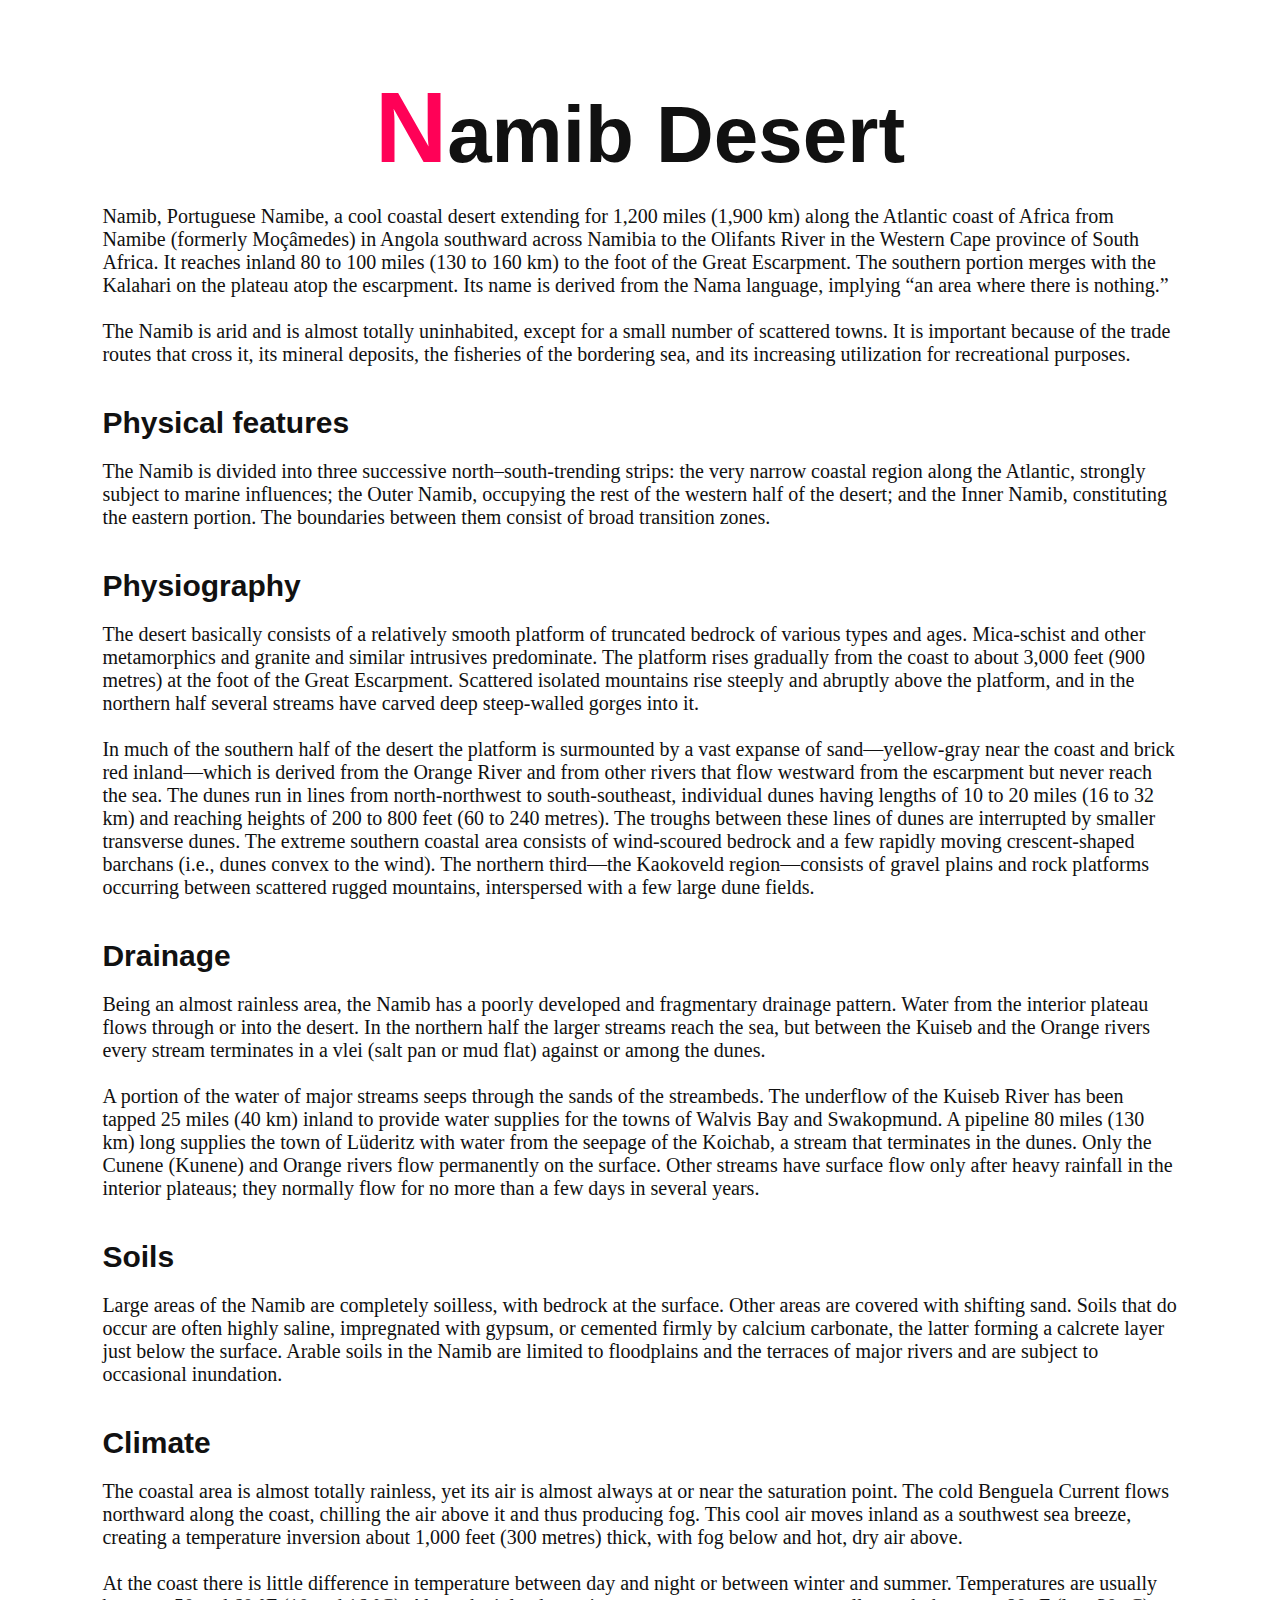
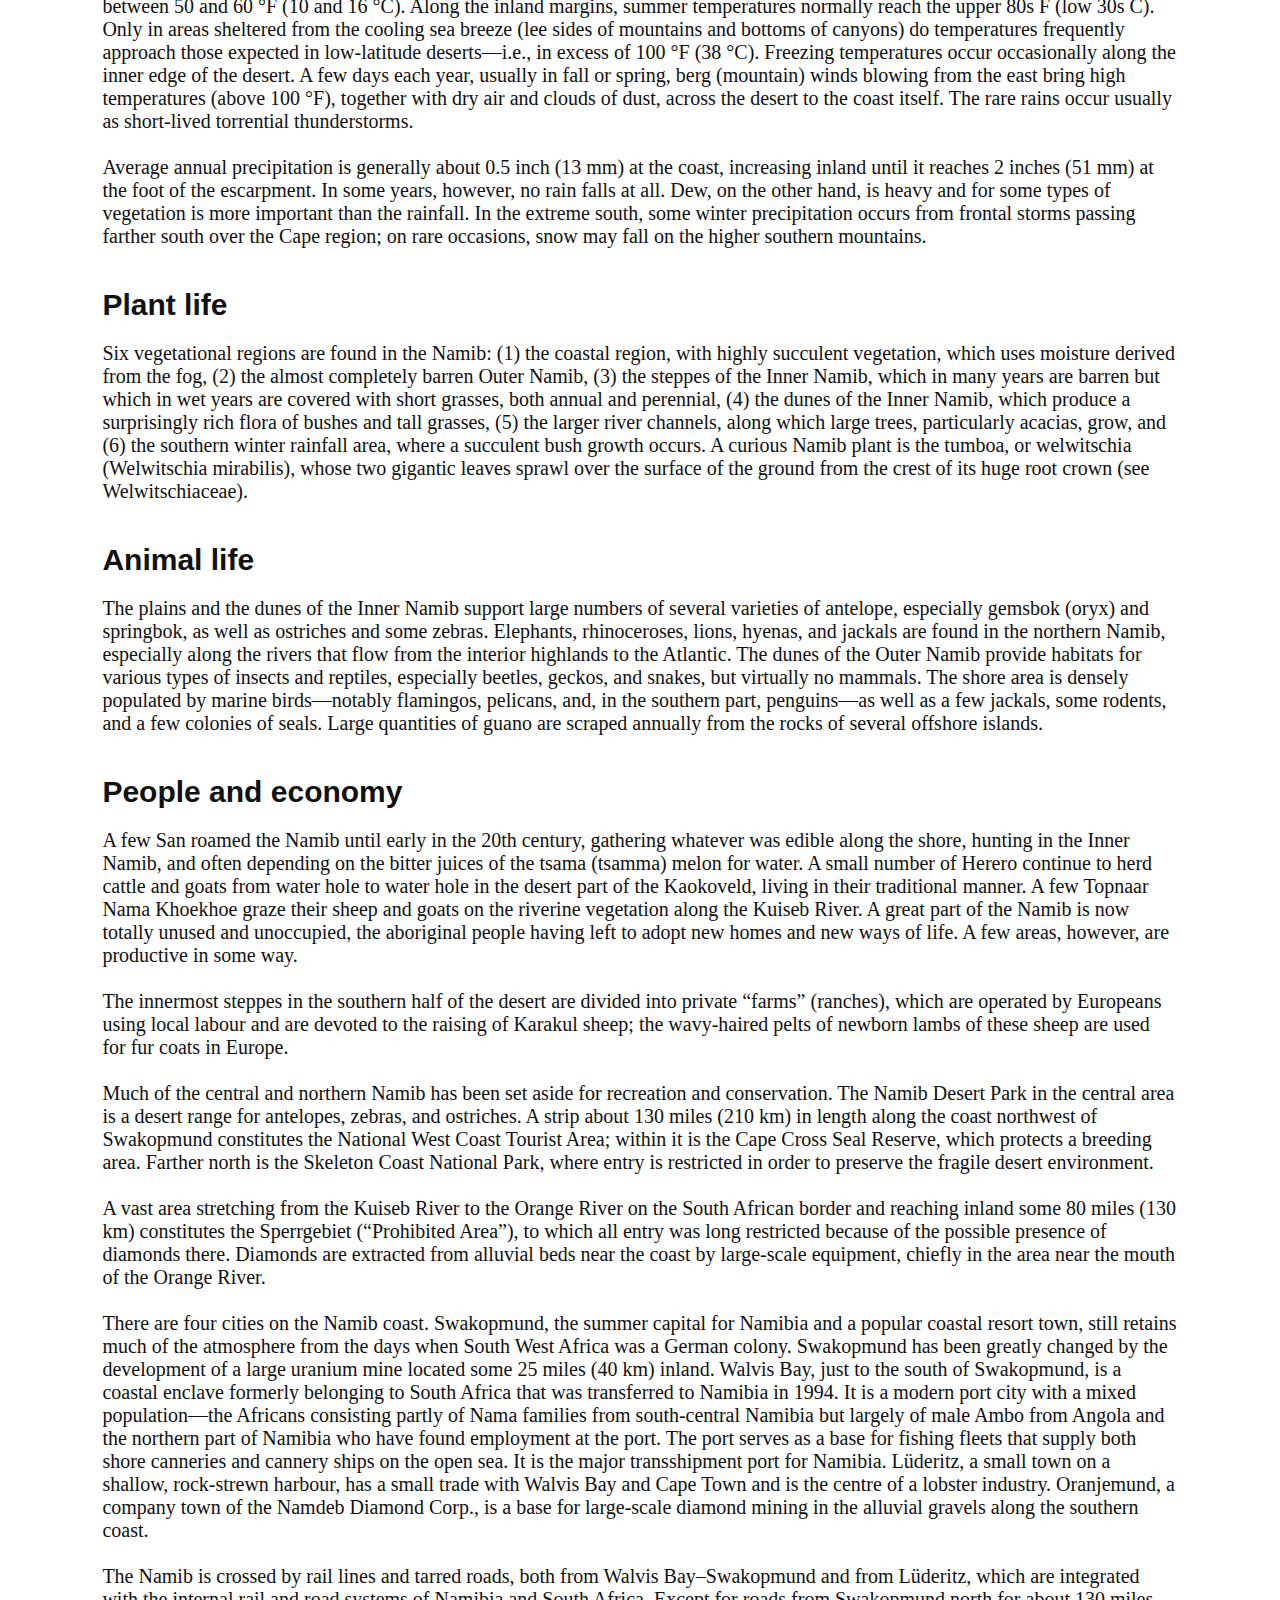
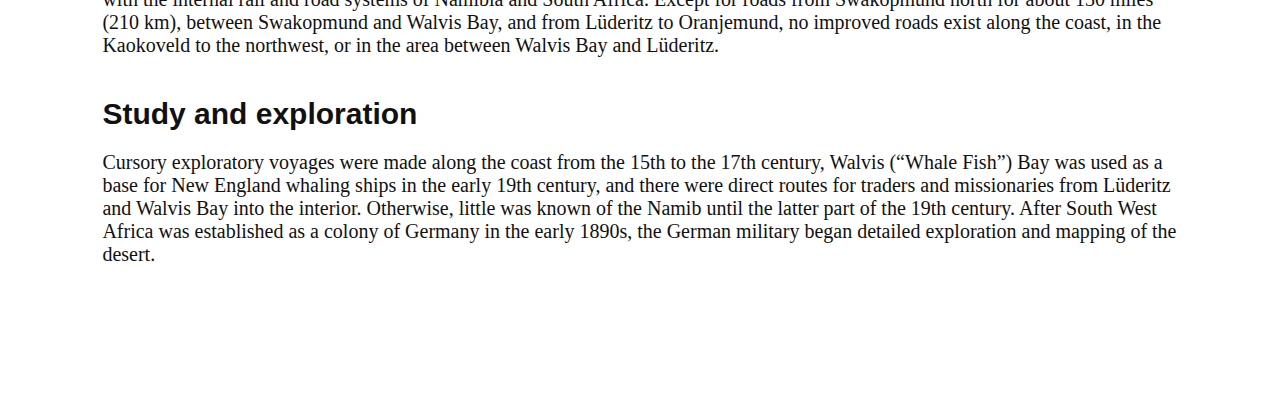
<file: namib/nd.html>
<!DOCTYPE html>
<html lang="en">
<head>
    <meta charset="UTF-8">
    <meta http-equiv="X-UA-Compatible" content="IE=edge">
    <meta name="viewport" content="width=device-width, initial-scale=1.0">
    <title>About Namib Desert</title>
    <link rel="stylesheet" href="nd.css">
</head>
<body>
    <div class="main">
        <div class="text">
            <h2><span> N</span>amib Desert</h2>
            <p>Namib, Portuguese Namibe, a cool coastal desert extending for 1,200 miles (1,900 km) along the Atlantic coast of Africa from Namibe (formerly Moçâmedes) in Angola southward across Namibia to the Olifants River in the Western Cape province of South Africa. It reaches inland 80 to 100 miles (130 to 160 km) to the foot of the Great Escarpment. The southern portion merges with the Kalahari on the plateau atop the escarpment. Its name is derived from the Nama language, implying “an area where there is nothing.”
                <br><br>
                The Namib is arid and is almost totally uninhabited, except for a small number of scattered towns. It is important because of the trade routes that cross it, its mineral deposits, the fisheries of the bordering sea, and its increasing utilization for recreational purposes.

            </p>
            <h3>Physical features</h3>
            <p>The Namib is divided into three successive north–south-trending strips: the very narrow coastal region along the Atlantic, strongly subject to marine influences; the Outer Namib, occupying the rest of the western half of the desert; and the Inner Namib, constituting the eastern portion. The boundaries between them consist of broad transition zones.
            </p>
            <h3>Physiography</h3>
            <p>The desert basically consists of a relatively smooth platform of truncated bedrock of various types and ages. Mica-schist and other metamorphics and granite and similar intrusives predominate. The platform rises gradually from the coast to about 3,000 feet (900 metres) at the foot of the Great Escarpment. Scattered isolated mountains rise steeply and abruptly above the platform, and in the northern half several streams have carved deep steep-walled gorges into it.
                <br><br>
                    In much of the southern half of the desert the platform is surmounted by a vast expanse of sand—yellow-gray near the coast and brick red inland—which is derived from the Orange River and from other rivers that flow westward from the escarpment but never reach the sea. The dunes run in lines from north-northwest to south-southeast, individual dunes having lengths of 10 to 20 miles (16 to 32 km) and reaching heights of 200 to 800 feet (60 to 240 metres). The troughs between these lines of dunes are interrupted by smaller transverse dunes. The extreme southern coastal area consists of wind-scoured bedrock and a few rapidly moving crescent-shaped barchans (i.e., dunes convex to the wind). The northern third—the Kaokoveld region—consists of gravel plains and rock platforms occurring between scattered rugged mountains, interspersed with a few large dune fields.
            </p>
            <h3>Drainage</h3>
            <p>Being an almost rainless area, the Namib has a poorly developed and fragmentary drainage pattern. Water from the interior plateau flows through or into the desert. In the northern half the larger streams reach the sea, but between the Kuiseb and the Orange rivers every stream terminates in a vlei (salt pan or mud flat) against or among the dunes.
                <br><br>
                A portion of the water of major streams seeps through the sands of the streambeds. The underflow of the Kuiseb River has been tapped 25 miles (40 km) inland to provide water supplies for the towns of Walvis Bay and Swakopmund. A pipeline 80 miles (130 km) long supplies the town of Lüderitz with water from the seepage of the Koichab, a stream that terminates in the dunes. Only the Cunene (Kunene) and Orange rivers flow permanently on the surface. Other streams have surface flow only after heavy rainfall in the interior plateaus; they normally flow for no more than a few days in several years.
            </p>
            <h3>Soils</h3>
            <p>Large areas of the Namib are completely soilless, with bedrock at the surface. Other areas are covered with shifting sand. Soils that do occur are often highly saline, impregnated with gypsum, or cemented firmly by calcium carbonate, the latter forming a calcrete layer just below the surface. Arable soils in the Namib are limited to floodplains and the terraces of major rivers and are subject to occasional inundation.</p>
            <h3>Climate</h3>
            <p>The coastal area is almost totally rainless, yet its air is almost always at or near the saturation point. The cold Benguela Current flows northward along the coast, chilling the air above it and thus producing fog. This cool air moves inland as a southwest sea breeze, creating a temperature inversion about 1,000 feet (300 metres) thick, with fog below and hot, dry air above.
                <br><br>
                At the coast there is little difference in temperature between day and night or between winter and summer. Temperatures are usually between 50 and 60 °F (10 and 16 °C). Along the inland margins, summer temperatures normally reach the upper 80s F (low 30s C). Only in areas sheltered from the cooling sea breeze (lee sides of mountains and bottoms of canyons) do temperatures frequently approach those expected in low-latitude deserts—i.e., in excess of 100 °F (38 °C). Freezing temperatures occur occasionally along the inner edge of the desert. A few days each year, usually in fall or spring, berg (mountain) winds blowing from the east bring high temperatures (above 100 °F), together with dry air and clouds of dust, across the desert to the coast itself. The rare rains occur usually as short-lived torrential thunderstorms.
                <br><br>
                Average annual precipitation is generally about 0.5 inch (13 mm) at the coast, increasing inland until it reaches 2 inches (51 mm) at the foot of the escarpment. In some years, however, no rain falls at all. Dew, on the other hand, is heavy and for some types of vegetation is more important than the rainfall. In the extreme south, some winter precipitation occurs from frontal storms passing farther south over the Cape region; on rare occasions, snow may fall on the higher southern mountains.
            </p>
            <h3>Plant life</h3>
            <p>Six vegetational regions are found in the Namib: (1) the coastal region, with highly succulent vegetation, which uses moisture derived from the fog, (2) the almost completely barren Outer Namib, (3) the steppes of the Inner Namib, which in many years are barren but which in wet years are covered with short grasses, both annual and perennial, (4) the dunes of the Inner Namib, which produce a surprisingly rich flora of bushes and tall grasses, (5) the larger river channels, along which large trees, particularly acacias, grow, and (6) the southern winter rainfall area, where a succulent bush growth occurs. A curious Namib plant is the tumboa, or welwitschia (Welwitschia mirabilis), whose two gigantic leaves sprawl over the surface of the ground from the crest of its huge root crown (see Welwitschiaceae).</p>
            <h3>Animal life</h3>
            <p>The plains and the dunes of the Inner Namib support large numbers of several varieties of antelope, especially gemsbok (oryx) and springbok, as well as ostriches and some zebras. Elephants, rhinoceroses, lions, hyenas, and jackals are found in the northern Namib, especially along the rivers that flow from the interior highlands to the Atlantic. The dunes of the Outer Namib provide habitats for various types of insects and reptiles, especially beetles, geckos, and snakes, but virtually no mammals. The shore area is densely populated by marine birds—notably flamingos, pelicans, and, in the southern part, penguins—as well as a few jackals, some rodents, and a few colonies of seals. Large quantities of guano are scraped annually from the rocks of several offshore islands.</p>
            <h3>People and economy</h3>
            <p>A few San roamed the Namib until early in the 20th century, gathering whatever was edible along the shore, hunting in the Inner Namib, and often depending on the bitter juices of the tsama (tsamma) melon for water. A small number of Herero continue to herd cattle and goats from water hole to water hole in the desert part of the Kaokoveld, living in their traditional manner. A few Topnaar Nama Khoekhoe graze their sheep and goats on the riverine vegetation along the Kuiseb River. A great part of the Namib is now totally unused and unoccupied, the aboriginal people having left to adopt new homes and new ways of life. A few areas, however, are productive in some way.
                <br><br>
                The innermost steppes in the southern half of the desert are divided into private “farms” (ranches), which are operated by Europeans using local labour and are devoted to the raising of Karakul sheep; the wavy-haired pelts of newborn lambs of these sheep are used for fur coats in Europe.
                <br><br>Much of the central and northern Namib has been set aside for recreation and conservation. The Namib Desert Park in the central area is a desert range for antelopes, zebras, and ostriches. A strip about 130 miles (210 km) in length along the coast northwest of Swakopmund constitutes the National West Coast Tourist Area; within it is the Cape Cross Seal Reserve, which protects a breeding area. Farther north is the Skeleton Coast National Park, where entry is restricted in order to preserve the fragile desert environment.
                <br><br>
                A vast area stretching from the Kuiseb River to the Orange River on the South African border and reaching inland some 80 miles (130 km) constitutes the Sperrgebiet (“Prohibited Area”), to which all entry was long restricted because of the possible presence of diamonds there. Diamonds are extracted from alluvial beds near the coast by large-scale equipment, chiefly in the area near the mouth of the Orange River.
                <br><br>
                There are four cities on the Namib coast. Swakopmund, the summer capital for Namibia and a popular coastal resort town, still retains much of the atmosphere from the days when South West Africa was a German colony. Swakopmund has been greatly changed by the development of a large uranium mine located some 25 miles (40 km) inland. Walvis Bay, just to the south of Swakopmund, is a coastal enclave formerly belonging to South Africa that was transferred to Namibia in 1994. It is a modern port city with a mixed population—the Africans consisting partly of Nama families from south-central Namibia but largely of male Ambo from Angola and the northern part of Namibia who have found employment at the port. The port serves as a base for fishing fleets that supply both shore canneries and cannery ships on the open sea. It is the major transshipment port for Namibia. Lüderitz, a small town on a shallow, rock-strewn harbour, has a small trade with Walvis Bay and Cape Town and is the centre of a lobster industry. Oranjemund, a company town of the Namdeb Diamond Corp., is a base for large-scale diamond mining in the alluvial gravels along the southern coast.
                <br><br>
                The Namib is crossed by rail lines and tarred roads, both from Walvis Bay–Swakopmund and from Lüderitz, which are integrated with the internal rail and road systems of Namibia and South Africa. Except for roads from Swakopmund north for about 130 miles (210 km), between Swakopmund and Walvis Bay, and from Lüderitz to Oranjemund, no improved roads exist along the coast, in the Kaokoveld to the northwest, or in the area between Walvis Bay and Lüderitz.
            </p>
            <h3>Study and exploration</h3>
            <p class="vj">Cursory exploratory voyages were made along the coast from the 15th to the 17th century, Walvis (“Whale Fish”) Bay was used as a base for New England whaling ships in the early 19th century, and there were direct routes for traders and missionaries from Lüderitz and Walvis Bay into the interior. Otherwise, little was known of the Namib until the latter part of the 19th century. After South West Africa was established as a colony of Germany in the early 1890s, the German military began detailed exploration and mapping of the desert.</p>
        </div>
    </div>
</body>
</html>
</file>
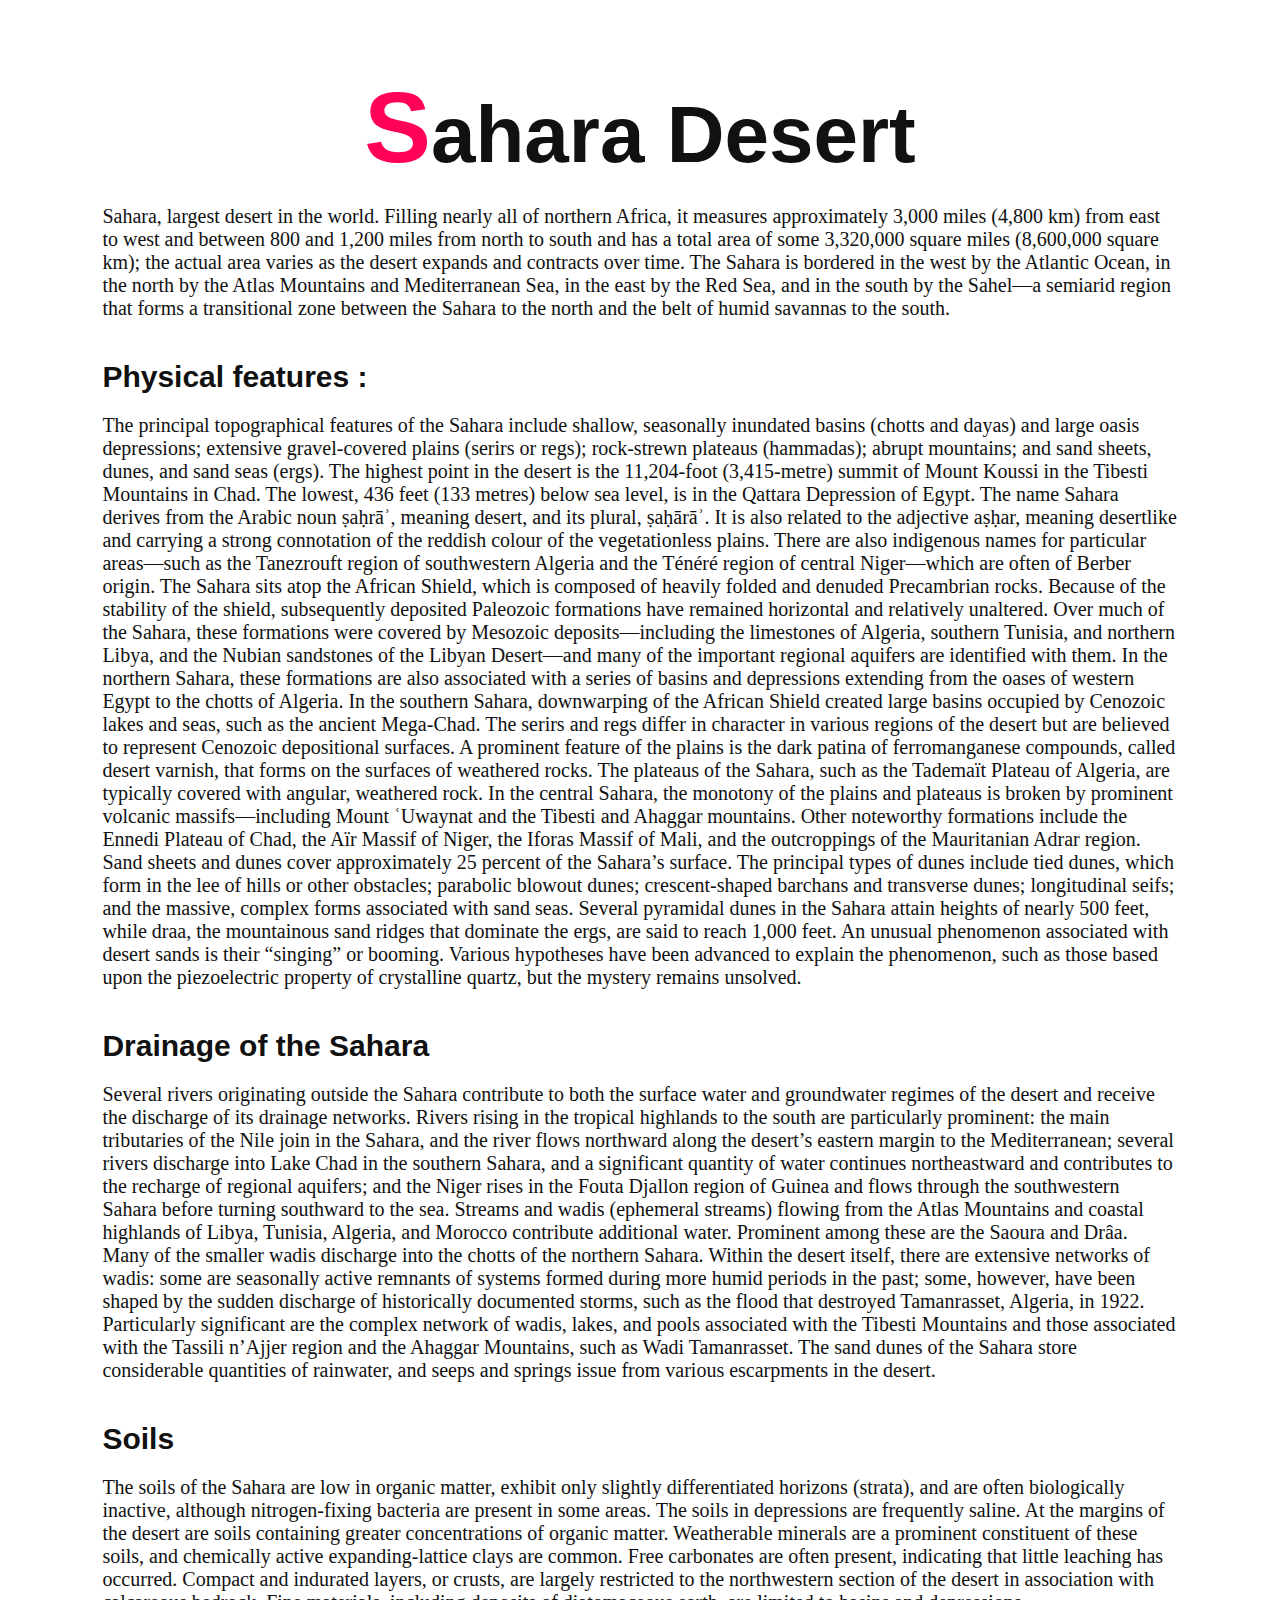
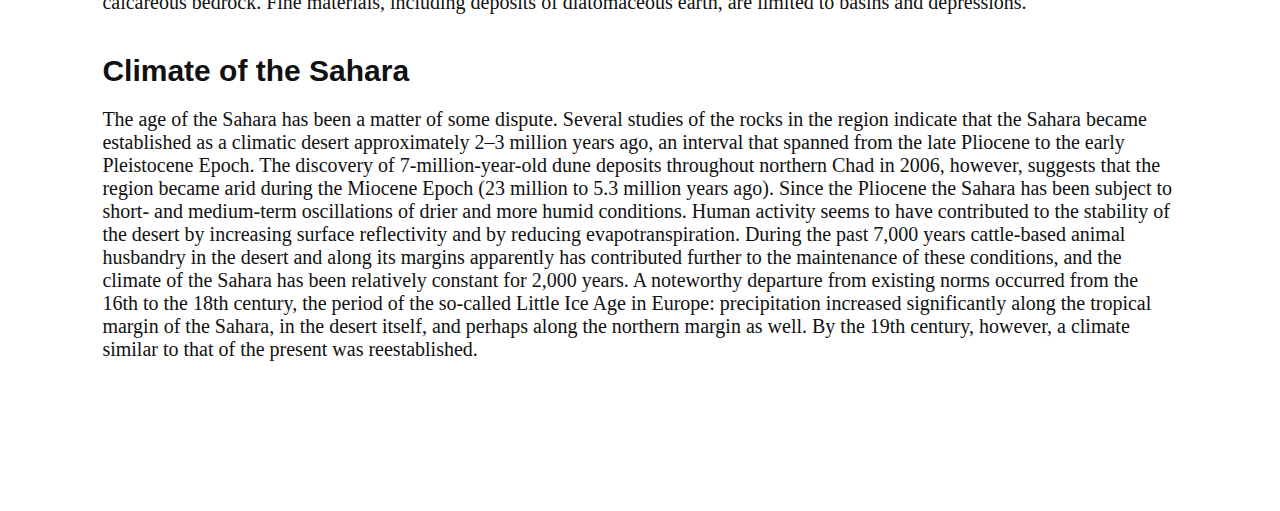
<file: sahara/sahara.html>
<!DOCTYPE html>
<html lang="en">
<head>
    <meta charset="UTF-8">
    <meta http-equiv="X-UA-Compatible" content="IE=edge">
    <meta name="viewport" content="width=device-width, initial-scale=1.0">
    <title>About Sahara Desert</title>
    <link rel="stylesheet" href="sahara.css">
</head>
    <body>
        <div class="main">
            <div class="text">
                <h2><span>S</span>ahara Desert</h2>
                <p>Sahara, largest desert in the world. Filling nearly all of northern Africa, it measures approximately 3,000 miles (4,800 km) from east to west and between 800 and 1,200 miles from north to south and has a total area of some 3,320,000 square miles (8,600,000 square km); the actual area varies as the desert expands and contracts over time. The Sahara is bordered in the west by the Atlantic Ocean, in the north by the Atlas Mountains and Mediterranean Sea, in the east by the Red Sea, and in the south by the Sahel—a semiarid region that forms a transitional zone between the Sahara to the north and the belt of humid savannas to the south.</p>
                <h3>Physical features :</h3>
                <p>The principal topographical features of the Sahara include shallow, seasonally inundated basins (chotts and dayas) and large oasis depressions; extensive gravel-covered plains (serirs or regs); rock-strewn plateaus (hammadas); abrupt mountains; and sand sheets, dunes, and sand seas (ergs). The highest point in the desert is the 11,204-foot (3,415-metre) summit of Mount Koussi in the Tibesti Mountains in Chad. The lowest, 436 feet (133 metres) below sea level, is in the Qattara Depression of Egypt. The name Sahara derives from the Arabic noun ṣaḥrāʾ, meaning desert, and its plural, ṣaḥārāʾ. It is also related to the adjective aṣḥar, meaning desertlike and carrying a strong connotation of the reddish colour of the vegetationless plains. There are also indigenous names for particular areas—such as the Tanezrouft region of southwestern Algeria and the Ténéré region of central Niger—which are often of Berber origin. The Sahara sits atop the African Shield, which is composed of heavily folded and denuded Precambrian rocks. Because of the stability of the shield, subsequently deposited Paleozoic formations have remained horizontal and relatively unaltered. Over much of the Sahara, these formations were covered by Mesozoic deposits—including the limestones of Algeria, southern Tunisia, and northern Libya, and the Nubian sandstones of the Libyan Desert—and many of the important regional aquifers are identified with them. In the northern Sahara, these formations are also associated with a series of basins and depressions extending from the oases of western Egypt to the chotts of Algeria. In the southern Sahara, downwarping of the African Shield created large basins occupied by Cenozoic lakes and seas, such as the ancient Mega-Chad. The serirs and regs differ in character in various regions of the desert but are believed to represent Cenozoic depositional surfaces. A prominent feature of the plains is the dark patina of ferromanganese compounds, called desert varnish, that forms on the surfaces of weathered rocks. The plateaus of the Sahara, such as the Tademaït Plateau of Algeria, are typically covered with angular, weathered rock. In the central Sahara, the monotony of the plains and plateaus is broken by prominent volcanic massifs—including Mount ʿUwaynat and the Tibesti and Ahaggar mountains. Other noteworthy formations include the Ennedi Plateau of Chad, the Aïr Massif of Niger, the Iforas Massif of Mali, and the outcroppings of the Mauritanian Adrar region.
                    Sand sheets and dunes cover approximately 25 percent of the Sahara’s surface. The principal types of dunes include tied dunes, which form in the lee of hills or other obstacles; parabolic blowout dunes; crescent-shaped barchans and transverse dunes; longitudinal seifs; and the massive, complex forms associated with sand seas. Several pyramidal dunes in the Sahara attain heights of nearly 500 feet, while draa, the mountainous sand ridges that dominate the ergs, are said to reach 1,000 feet. An unusual phenomenon associated with desert sands is their “singing” or booming. Various hypotheses have been advanced to explain the phenomenon, such as those based upon the piezoelectric property of crystalline quartz, but the mystery remains unsolved.
                </p>
                <h3>Drainage of the Sahara</h3>
                <p>Several rivers originating outside the Sahara contribute to both the surface water and groundwater regimes of the desert and receive the discharge of its drainage networks. Rivers rising in the tropical highlands to the south are particularly prominent: the main tributaries of the Nile join in the Sahara, and the river flows northward along the desert’s eastern margin to the Mediterranean; several rivers discharge into Lake Chad in the southern Sahara, and a significant quantity of water continues northeastward and contributes to the recharge of regional aquifers; and the Niger rises in the Fouta Djallon region of Guinea and flows through the southwestern Sahara before turning southward to the sea. Streams and wadis (ephemeral streams) flowing from the Atlas Mountains and coastal highlands of Libya, Tunisia, Algeria, and Morocco contribute additional water. Prominent among these are the Saoura and Drâa. Many of the smaller wadis discharge into the chotts of the northern Sahara. Within the desert itself, there are extensive networks of wadis: some are seasonally active remnants of systems formed during more humid periods in the past; some, however, have been shaped by the sudden discharge of historically documented storms, such as the flood that destroyed Tamanrasset, Algeria, in 1922. Particularly significant are the complex network of wadis, lakes, and pools associated with the Tibesti Mountains and those associated with the Tassili n’Ajjer region and the Ahaggar Mountains, such as Wadi Tamanrasset. The sand dunes of the Sahara store considerable quantities of rainwater, and seeps and springs issue from various escarpments in the desert.</p>
                <h3>Soils</h3>
                <p>The soils of the Sahara are low in organic matter, exhibit only slightly differentiated horizons (strata), and are often biologically inactive, although nitrogen-fixing bacteria are present in some areas. The soils in depressions are frequently saline. At the margins of the desert are soils containing greater concentrations of organic matter. Weatherable minerals are a prominent constituent of these soils, and chemically active expanding-lattice clays are common. Free carbonates are often present, indicating that little leaching has occurred. Compact and indurated layers, or crusts, are largely restricted to the northwestern section of the desert in association with calcareous bedrock. Fine materials, including deposits of diatomaceous earth, are limited to basins and depressions.</p>
                <h3>Climate of the Sahara</h3>
                <p class="vj">The age of the Sahara has been a matter of some dispute. Several studies of the rocks in the region indicate that the Sahara became established as a climatic desert approximately 2–3 million years ago, an interval that spanned from the late Pliocene to the early Pleistocene Epoch. The discovery of 7-million-year-old dune deposits throughout northern Chad in 2006, however, suggests that the region became arid during the Miocene Epoch (23 million to 5.3 million years ago). Since the Pliocene the Sahara has been subject to short- and medium-term oscillations of drier and more humid conditions. Human activity seems to have contributed to the stability of the desert by increasing surface reflectivity and by reducing evapotranspiration. During the past 7,000 years cattle-based animal husbandry in the desert and along its margins apparently has contributed further to the maintenance of these conditions, and the climate of the Sahara has been relatively constant for 2,000 years. A noteworthy departure from existing norms occurred from the 16th to the 18th century, the period of the so-called Little Ice Age in Europe: precipitation increased significantly along the tropical margin of the Sahara, in the desert itself, and perhaps along the northern margin as well. By the 19th century, however, a climate similar to that of the present was reestablished.
                </p>
            </div>
        </div>
    </body>
</html>
</file>
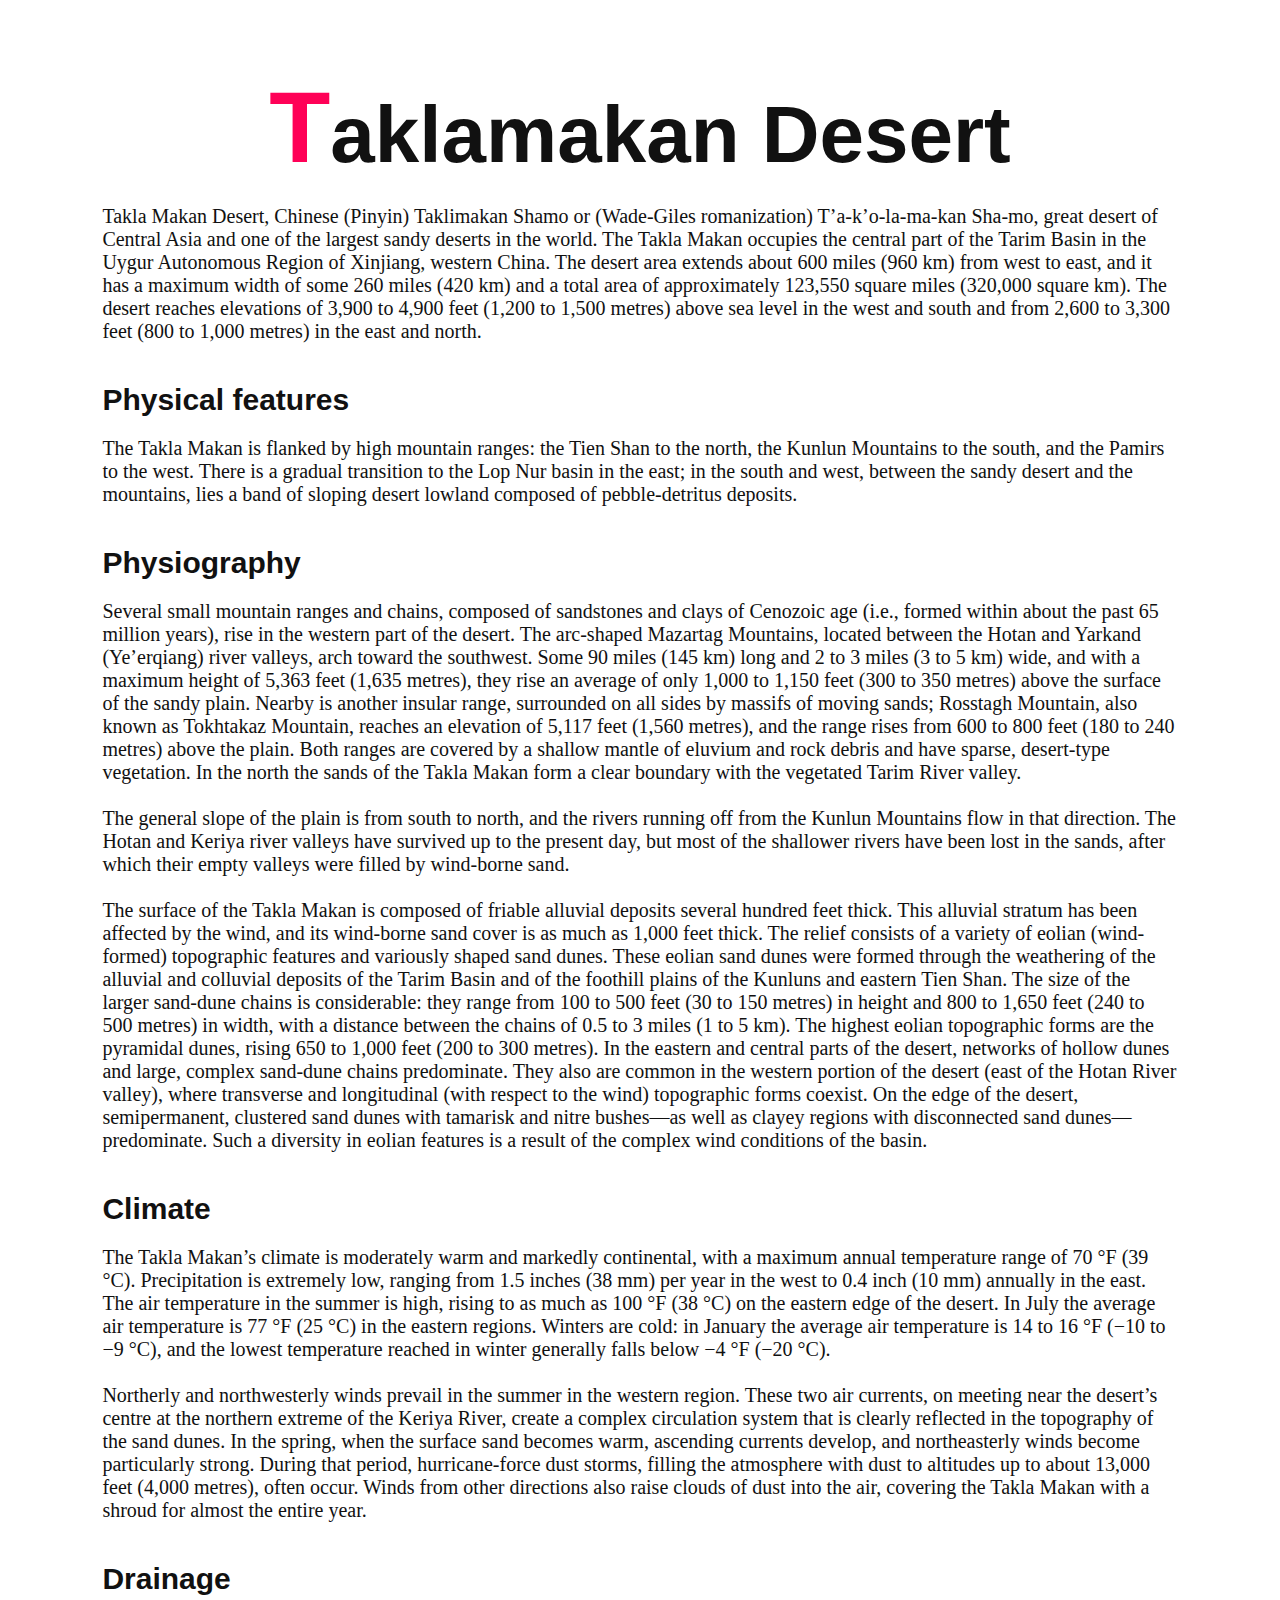
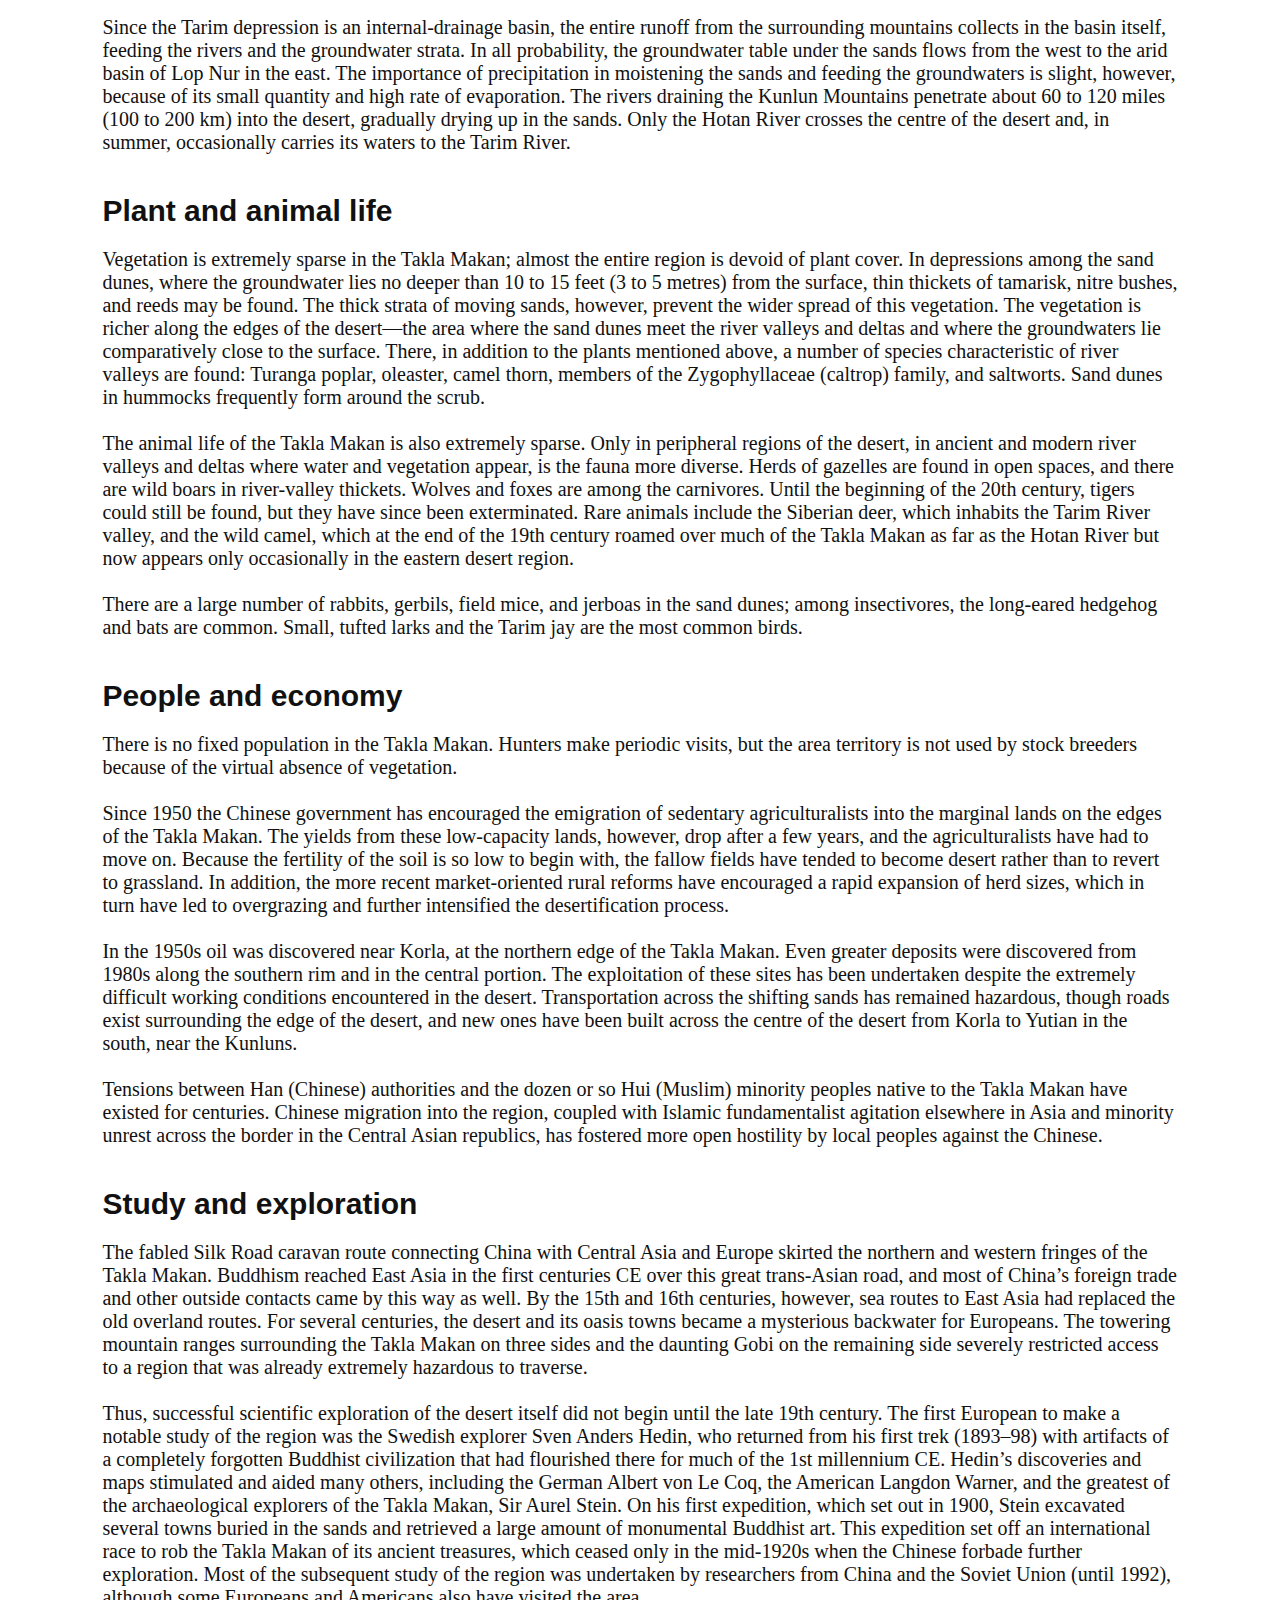
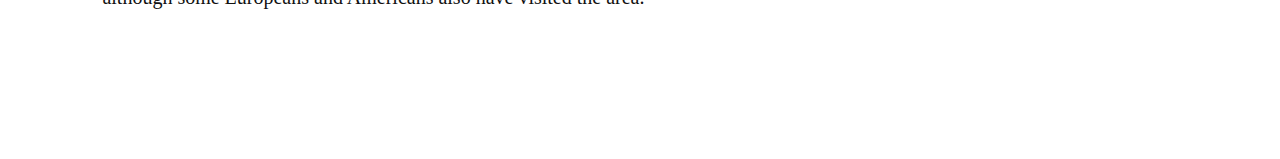
<file: taklamakan/tk.html>
<!DOCTYPE html>
<html lang="en">
<head>
    <meta charset="UTF-8">
    <meta http-equiv="X-UA-Compatible" content="IE=edge">
    <meta name="viewport" content="width=device-width, initial-scale=1.0">
    <title>About Taklamakan Desert</title>
    <link rel="stylesheet" href="tk.css">
</head>
<body>
    <div class="main">
        <div class="text">
            <h2><span>T</span>aklamakan Desert</h2>
            <p>Takla Makan Desert, Chinese (Pinyin) Taklimakan Shamo or (Wade-Giles romanization) T’a-k’o-la-ma-kan Sha-mo, great desert of Central Asia and one of the largest sandy deserts in the world. The Takla Makan occupies the central part of the Tarim Basin in the Uygur Autonomous Region of Xinjiang, western China. The desert area extends about 600 miles (960 km) from west to east, and it has a maximum width of some 260 miles (420 km) and a total area of approximately 123,550 square miles (320,000 square km). The desert reaches elevations of 3,900 to 4,900 feet (1,200 to 1,500 metres) above sea level in the west and south and from 2,600 to 3,300 feet (800 to 1,000 metres) in the east and north.
            </p>
            <h3>Physical features</h3>
            <p>The Takla Makan is flanked by high mountain ranges: the Tien Shan to the north, the Kunlun Mountains to the south, and the Pamirs to the west. There is a gradual transition to the Lop Nur basin in the east; in the south and west, between the sandy desert and the mountains, lies a band of sloping desert lowland composed of pebble-detritus deposits.</p>
            <h3>Physiography</h3>
            <p>Several small mountain ranges and chains, composed of sandstones and clays of Cenozoic age (i.e., formed within about the past 65 million years), rise in the western part of the desert. The arc-shaped Mazartag Mountains, located between the Hotan and Yarkand (Ye’erqiang) river valleys, arch toward the southwest. Some 90 miles (145 km) long and 2 to 3 miles (3 to 5 km) wide, and with a maximum height of 5,363 feet (1,635 metres), they rise an average of only 1,000 to 1,150 feet (300 to 350 metres) above the surface of the sandy plain. Nearby is another insular range, surrounded on all sides by massifs of moving sands; Rosstagh Mountain, also known as Tokhtakaz Mountain, reaches an elevation of 5,117 feet (1,560 metres), and the range rises from 600 to 800 feet (180 to 240 metres) above the plain. Both ranges are covered by a shallow mantle of eluvium and rock debris and have sparse, desert-type vegetation. In the north the sands of the Takla Makan form a clear boundary with the vegetated Tarim River valley.
                <br><br>
                The general slope of the plain is from south to north, and the rivers running off from the Kunlun Mountains flow in that direction. The Hotan and Keriya river valleys have survived up to the present day, but most of the shallower rivers have been lost in the sands, after which their empty valleys were filled by wind-borne sand.
                <br><br>
                 The surface of the Takla Makan is composed of friable alluvial deposits several hundred feet thick. This alluvial stratum has been affected by the wind, and its wind-borne sand cover is as much as 1,000 feet thick. The relief consists of a variety of eolian (wind-formed) topographic features and variously shaped sand dunes. These eolian sand dunes were formed through the weathering of the alluvial and colluvial deposits of the Tarim Basin and of the foothill plains of the Kunluns and eastern Tien Shan. The size of the larger sand-dune chains is considerable: they range from 100 to 500 feet (30 to 150 metres) in height and 800 to 1,650 feet (240 to 500 metres) in width, with a distance between the chains of 0.5 to 3 miles (1 to 5 km). The highest eolian topographic forms are the pyramidal dunes, rising 650 to 1,000 feet (200 to 300 metres). In the eastern and central parts of the desert, networks of hollow dunes and large, complex sand-dune chains predominate. They also are common in the western portion of the desert (east of the Hotan River valley), where transverse and longitudinal (with respect to the wind) topographic forms coexist. On the edge of the desert, semipermanent, clustered sand dunes with tamarisk and nitre bushes—as well as clayey regions with disconnected sand dunes—predominate. Such a diversity in eolian features is a result of the complex wind conditions of the basin.
            </p>
            <h3>Climate</h3>
            <p>The Takla Makan’s climate is moderately warm and markedly continental, with a maximum annual temperature range of 70 °F (39 °C). Precipitation is extremely low, ranging from 1.5 inches (38 mm) per year in the west to 0.4 inch (10 mm) annually in the east. The air temperature in the summer is high, rising to as much as 100 °F (38 °C) on the eastern edge of the desert. In July the average air temperature is 77 °F (25 °C) in the eastern regions. Winters are cold: in January the average air temperature is 14 to 16 °F (−10 to −9 °C), and the lowest temperature reached in winter generally falls below −4 °F (−20 °C).
                <br><br>
                Northerly and northwesterly winds prevail in the summer in the western region. These two air currents, on meeting near the desert’s centre at the northern extreme of the Keriya River, create a complex circulation system that is clearly reflected in the topography of the sand dunes. In the spring, when the surface sand becomes warm, ascending currents develop, and northeasterly winds become particularly strong. During that period, hurricane-force dust storms, filling the atmosphere with dust to altitudes up to about 13,000 feet (4,000 metres), often occur. Winds from other directions also raise clouds of dust into the air, covering the Takla Makan with a shroud for almost the entire year.
            </p>
            <h3>Drainage</h3>
            <p>Since the Tarim depression is an internal-drainage basin, the entire runoff from the surrounding mountains collects in the basin itself, feeding the rivers and the groundwater strata. In all probability, the groundwater table under the sands flows from the west to the arid basin of Lop Nur in the east. The importance of precipitation in moistening the sands and feeding the groundwaters is slight, however, because of its small quantity and high rate of evaporation. The rivers draining the Kunlun Mountains penetrate about 60 to 120 miles (100 to 200 km) into the desert, gradually drying up in the sands. Only the Hotan River crosses the centre of the desert and, in summer, occasionally carries its waters to the Tarim River.

            </p>
            <h3>Plant and animal life</h3>
            <p>Vegetation is extremely sparse in the Takla Makan; almost the entire region is devoid of plant cover. In depressions among the sand dunes, where the groundwater lies no deeper than 10 to 15 feet (3 to 5 metres) from the surface, thin thickets of tamarisk, nitre bushes, and reeds may be found. The thick strata of moving sands, however, prevent the wider spread of this vegetation. The vegetation is richer along the edges of the desert—the area where the sand dunes meet the river valleys and deltas and where the groundwaters lie comparatively close to the surface. There, in addition to the plants mentioned above, a number of species characteristic of river valleys are found: Turanga poplar, oleaster, camel thorn, members of the Zygophyllaceae (caltrop) family, and saltworts. Sand dunes in hummocks frequently form around the scrub.
                <br><br>
                The animal life of the Takla Makan is also extremely sparse. Only in peripheral regions of the desert, in ancient and modern river valleys and deltas where water and vegetation appear, is the fauna more diverse. Herds of gazelles are found in open spaces, and there are wild boars in river-valley thickets. Wolves and foxes are among the carnivores. Until the beginning of the 20th century, tigers could still be found, but they have since been exterminated. Rare animals include the Siberian deer, which inhabits the Tarim River valley, and the wild camel, which at the end of the 19th century roamed over much of the Takla Makan as far as the Hotan River but now appears only occasionally in the eastern desert region.
                <br><br>
                There are a large number of rabbits, gerbils, field mice, and jerboas in the sand dunes; among insectivores, the long-eared hedgehog and bats are common. Small, tufted larks and the Tarim jay are the most common birds.
            </p>
            <h3>People and economy</h3>
            <p>There is no fixed population in the Takla Makan. Hunters make periodic visits, but the area territory is not used by stock breeders because of the virtual absence of vegetation.
                <br><br>
                Since 1950 the Chinese government has encouraged the emigration of sedentary agriculturalists into the marginal lands on the edges of the Takla Makan. The yields from these low-capacity lands, however, drop after a few years, and the agriculturalists have had to move on. Because the fertility of the soil is so low to begin with, the fallow fields have tended to become desert rather than to revert to grassland. In addition, the more recent market-oriented rural reforms have encouraged a rapid expansion of herd sizes, which in turn have led to overgrazing and further intensified the desertification process.
                <br><br>
                In the 1950s oil was discovered near Korla, at the northern edge of the Takla Makan. Even greater deposits were discovered from 1980s along the southern rim and in the central portion. The exploitation of these sites has been undertaken despite the extremely difficult working conditions encountered in the desert. Transportation across the shifting sands has remained hazardous, though roads exist surrounding the edge of the desert, and new ones have been built across the centre of the desert from Korla to Yutian in the south, near the Kunluns.
                <br><br>
                Tensions between Han (Chinese) authorities and the dozen or so Hui (Muslim) minority peoples native to the Takla Makan have existed for centuries. Chinese migration into the region, coupled with Islamic fundamentalist agitation elsewhere in Asia and minority unrest across the border in the Central Asian republics, has fostered more open hostility by local peoples against the Chinese.
            </p>
            <h3>Study and exploration</h3>
            <p class="vj">The fabled Silk Road caravan route connecting China with Central Asia and Europe skirted the northern and western fringes of the Takla Makan. Buddhism reached East Asia in the first centuries CE over this great trans-Asian road, and most of China’s foreign trade and other outside contacts came by this way as well. By the 15th and 16th centuries, however, sea routes to East Asia had replaced the old overland routes. For several centuries, the desert and its oasis towns became a mysterious backwater for Europeans. The towering mountain ranges surrounding the Takla Makan on three sides and the daunting Gobi on the remaining side severely restricted access to a region that was already extremely hazardous to traverse.
                <br><br>
                Thus, successful scientific exploration of the desert itself did not begin until the late 19th century. The first European to make a notable study of the region was the Swedish explorer Sven Anders Hedin, who returned from his first trek (1893–98) with artifacts of a completely forgotten Buddhist civilization that had flourished there for much of the 1st millennium CE. Hedin’s discoveries and maps stimulated and aided many others, including the German Albert von Le Coq, the American Langdon Warner, and the greatest of the archaeological explorers of the Takla Makan, Sir Aurel Stein. On his first expedition, which set out in 1900, Stein excavated several towns buried in the sands and retrieved a large amount of monumental Buddhist art. This expedition set off an international race to rob the Takla Makan of its ancient treasures, which ceased only in the mid-1920s when the Chinese forbade further exploration. Most of the subsequent study of the region was undertaken by researchers from China and the Soviet Union (until 1992), although some Europeans and Americans also have visited the area.

            </p>
            
        </div>
    </div>
</body>
</html>
</file>
<file: style.css>
@import url('https://fonts.googleapis.com/css?family=Poppins:200,300,400,500,600,700,800,900&display=swap');
*{
    margin: 0;
    padding: 0;
    box-sizing: border-box;
    font-family: 'Poppins', sans-serif;
    scroll-behavior: smooth;
    user-select: none;
}
p{
    font-weight: 300;
    color: #111;
}
.banner
{
    position: relative;
    width: 100%;
    min-height: 100vh;
    display: flex;
    justify-content: center;
    align-items: center;
    background-image: linear-gradient(rgba(0,0,0,0.5),rgba(0,0,0,0.5)), url(images/nd.jpg);
    background-size: cover;
    padding: 100px;
}
.banner .content{
    max-width: auto;
    text-align: center;
}
.banner .content h2
{
    font-size: 5em;
    color: #fff;
}
.banner .content p
{
    font-size: 1em;
    color: #fff;
    text-align: center;
}
.btn
{
    font-size: 1em;
    color: #fff;
    background: #ff0157;
    display: inline-block;
    padding: 10px 30px;
    margin-top: 20px;
    text-transform: uppercase;
    text-decoration: none;
    letter-spacing: 2px;
    transition: 0.5s;
}
.btn:hover
{
    letter-spacing: 6px;
}

nav 
{
   

    background-color: #fff;
    position: fixed;
    top: 0;
    left: 0;
    width: 100%;
    display: inline-block;
    padding: 10px 100px;
    z-index: 10000;
    /* margin-bottom: 10px; */
    height: 50px;
    display: flex;
    justify-content: space-between;
    align-items: center;
    transition: 0.5s;
    box-shadow: 0 5px 25px rgba(0, 0, 0, 0.08);
}

nav .logo
{
    color: #111;
    font-weight: 700;
    font-size: 24px;
    text-decoration: none;
}
nav .logo span
{
    color: #ff0157;
}
nav .link
{
    float: right;
    padding: 0;
    margin: 0;
    width: 60%;
    height: 100%;
    display: flex;
    justify-content: space-around;
    align-items: center;
}
nav .link li{
    list-style: none;
}
nav .link a{
    display: block;
    padding: 1em;
    font-size: 16px;
    font-weight: bold;
    color: #111;
    text-decoration: none;

}
#nav-toggle
{
    position: absolute;
    top: -100px;
}
nav .icon-burger
{
    display: none;
    position: absolute;
    right: 5%;
    top: 50%;
    transform: translateY(-50%);
}
nav .icon-burger .line
{
    width: 20px;
    height: 3px;
    background-color: #111;
    margin: 5px;
    border-radius: 3px;


}
section
{
    padding: 100px;
    padding-top: 100px;
    /* min-height: 100px; */
}
.vj
{
    
    padding-bottom: 350px;

}
.titleText
{
    color: #111;
    font-size: 2em;
    font-weight: 300;
}
.titleText span
{
    color: #ff0157;
    font-weight: 700;
    font-size: 1.5em;
}
.title
{
    width: 100%;
    display: flex;
    justify-content: center;
    align-items: center;
    flex-direction: column;
}
.list .content
{
    display: flex;
    justify-content: center;
    flex-direction: row-reverse;
    flex-wrap: wrap;
    margin-top: 40px;
    /* margin-right: 20px; */
}
.list .content .box
{
    width: 340px;
    margin: 20px;
    border: 15px solid #fff;
    box-shadow: 0 5px 25px rgba(0, 0, 0, 0.08);
}
.list .content .box .imgBx
{
    position: relative;
    width: 100%;
    height: 300px;
}
.list .content .box .imgBx img
{
    position: absolute;
    top: 0;
    left: 0;
    width: 100%;
    height: 100%;
    object-fit: cover;

}
.list .content .box .text
{
    padding: 15px 0 5px;
}
.list .content .box .text h3
{
    font-weight: 400;
    color: #111;
}
.row
{
    position: relative;
    width: 100%;
    display: flex;
    /* justify-content: space-between; */
    padding-bottom: -80px;
    display: flex;
    justify-content: center;
    /* flex-direction: row; */
    flex-wrap: wrap;
    /* margin-top: 40px; */
}
.row .col50
{
    position: relative;
    width: 90%;
    
}
.titleText
{
    color: #111;
    font-size: 2em;
    font-weight: 300;
    text-align: center;
}
.titleText span
{
    color: #ff0157;
    font-weight: 700;
    font-size: 1.5em;
}
.row .col50 h2
{
    padding-bottom: 30px;
    text-align: center;
}
.row .col50 p
{
    padding-top: 180px;
}
.row .col50 .imgBx
{
    position: relative;
    width: 100%;
    min-height: 300px;
   
    /* height: 100%; */
}
.row .col50 .imgBx img
{
    position: absolute;
    top: 0;
    left: 0;
    width: 100%;
    height: 150%;
    object-fit: cover;
    /* border-radius: 20px; */
}

.wrapper
{
    height: 100%;
    margin-top: 20%;
    margin-bottom: 2%;
    padding: auto;
    flex-direction: row-reverse;
    flex-wrap: wrap;
    display: flex;
    flex-direction: column;
}
.wrapper h1{
    font-size: 52px;
    margin-bottom: 140px;
    text-align: center;
}
.wrapper h1 span
{
    color: #ff0157;
    font-weight: 700;
    font-size: 1.5em;
}
.team
{
    display: flex;
    text-align: center;
    width: auto;
    justify-content: center;

    display: flex;
    justify-content: center;
    flex-direction: row-reverse;
    flex-wrap: wrap;
    margin-top: 40px;
}
.team .team_member
{
    background: #fff;
    margin: 11px;
    margin-bottom: 50px;
    width: 300px;
    padding: 20px;
    line-height: 20px;
    color: #8e8b8b;
    
    box-shadow: 0 5px 25px rgba(0, 0, 0, 0.10);
    position: relative;
    
}
.team .team_member h3
{
    color: #111;
    font-size: 22px;
    font-weight: 700;
    margin-top: 50px;
    
}
.team .team_member p.role
{
    color: #111;
    font-size: 15px;
    font-weight: 500;
    text-transform: uppercase;
    margin: 12px 0;
   
}
.team .team_member .tw
{
    padding-bottom: 20px;
    text-transform: capitalize;

}
.team .team_member .team_img
{
    width: 100px;
    height: 100px;
    border-radius: 50%;
    position: absolute;
    top: -15%;
    left: 50%;
    transform: translateX(-50%);
    background: #fff;
    box-shadow: 0 5px 25px rgba(0, 0, 0, 0.04);
}
.team .team_member .team_img img
{
    border-radius: 50%;
    width: 100px;
    height: 100px;
    padding: 10px;
}
footer{
    position: absolute;
    /* bottom: 0; */
    left: 0;
    right: 0;
    background-image: linear-gradient(rgba(0,0,0,0.7),rgba(0,0,0,0.7)), url(images/bg.jpg);
    background-repeat: no-repeat;
    background-size: cover;
    height: auto;
    width: 100vw;
    font-family: "Open Sans";
    /* padding-top: 40px; */
    color: #fff;
}
.footer-content{
    display: flex;
    align-items: center;
    justify-content: center;
    flex-direction: column;
    padding-top: 30px;
}
.footer-content h3{
    font-size: 1.8rem;
    font-weight: 600;
    text-transform: capitalize;
    line-height: 3rem;
}
.footer-content h3 span{
    color: #ff0157;
    font-size: 3rem;
}
.footer-content p{
    max-width: 500px;
    margin: 10px auto;
    line-height: 28px;
    font-size: 14px;
    color: #fff;
    text-transform: capitalize;
}
.footer-content .tnx{
    font-size: 18px;
    font-weight: 500;
}
.footer-content p span{
    text-align: center;
    font-size: 27px;
    color: #ff0157;
}
.socials{
    list-style: none;
    display: flex;
    align-items: center;
    justify-content: center;
    margin: 1rem 0 3rem 0;
}
.socials li{
    margin: 0 10px;
}
.socials a {
    text-decoration: none;
    color: #fff;
}
.socials a i{
    font-size: 1.1rem;
    transition: color .4s ease;
}
.socials a:hover i{
    color: #ff0157;
 
}
.footer-botton
{
    background-color: rgba(0, 0, 0, 0.4);
    width: 100vw;
    padding: 15px 0;
    text-align: center;
    border-radius: 20px;
    /* padding-bottom: 50px; */
    margin-bottom: 30px;
}
.footer-botton p{
    font-size: 10px;
    word-spacing: 2px;
    text-transform: capitalize;
    color: #ccc;
}
.footer-botton span{
    text-transform: uppercase;
    /* opacity: .4; */
    font-weight: 600;
    color: #ff0157;

}


@media (max-width: 900px)
{
    /* nav
    {
        padding: 10px 50px;
        flex-direction: column;
    } */
    section
    {
    padding: 10px;
    padding-top: 100px;
    z-index: 1000;
    }
    nav .logo
    {
        float: none;
        width: auto;
        justify-content: center;
    }
    nav .link
    {
       float: none;
       position: fixed;
       z-index: 2;
       right: 0;
       left: 0;
       top: 50px;
       bottom: 100%;
       height: auto;
       width: auto;
       flex-direction: column;
       background-color: rgba(0, 0, 0, 0.8);
       overflow: hidden;
       transition: all .5s ease-in-out;
    }
    nav .link a 
    {
        font-size: 20px;
        color: #ccc;
    }
    nav :checked ~ .link
    {
        bottom: 0;
    }
    nav .icon-burger
    {
        display: block;
    }
    footer {
        padding: 40px;
    }
    
    .footer-botton
    {
        width: auto;
        margin-top: 20px;
    }
    
}
</file>
<file: kalhari/kd.css>
*{
    margin: 0;
    padding: 0;
    font-family: 'Roboto',sans-serif;

}
body{
   background-color: #fff;
    background-attachment: fixed;
}
.main{
    width: 100%;
    height: 100vh;
   
    background-position: center;
    background-size: cover;
    background-attachment: fixed;
    padding-left: 8%;
    padding-right: 8%;
    box-sizing: border-box;
}

.text{
    flex-basis: 50%;

}
h2{
    text-align: center;
    color: #111;
    font-size: 80px;
    padding-top: 70px;
}
h2 span
{
    color: #ff0157;
    font-size: 100px;
}
p{
    color: #111;
    font-size: 20px;
    font-family: 'Delius', cursive;
    padding-top: 20px;
    padding-bottom: 20px;
}
.vj{
    color: #111;
    font-size: 20px;
    font-family: 'Delius', cursive;
    padding-top: 20px;
    padding-bottom: 150px;
}
h3{
    text-align: initial;
    color: #111;
    font-size: 30px;
    padding-top: 20px;
}
</file>
<file: namib/nd.css>
*{
    margin: 0;
    padding: 0;
    font-family: 'Roboto',sans-serif;

}
body{
   background-color: #fff;
    background-attachment: fixed;
}
.main{
    width: 100%;
    height: 100vh;
   
    background-position: center;
    background-size: cover;
    background-attachment: fixed;
    padding-left: 8%;
    padding-right: 8%;
    box-sizing: border-box;
}

.text{
    flex-basis: 50%;

}
h2{
    text-align: center;
    color: #111;
    font-size: 80px;
    padding-top: 70px;
}
h2 span
{
    color: #ff0157;
    font-size: 100px;
}
p{
    color: #111;
    font-size: 20px;
    font-family: 'Delius', cursive;
    padding-top: 20px;
    padding-bottom: 20px;
}
.vj{
    color: #111;
    font-size: 20px;
    font-family: 'Delius', cursive;
    padding-top: 20px;
    padding-bottom: 150px;
}
h3{
    text-align: initial;
    color: #111;
    font-size: 30px;
    padding-top: 20px;
}
</file>
<file: sahara/sahara.css>
*{
    margin: 0;
    padding: 0;
    font-family: 'Roboto',sans-serif;

}
body{
   background-color: #fff;
    background-attachment: fixed;
}
.main{
    width: 100%;
    height: 100vh;
   
    background-position: center;
    background-size: cover;
    background-attachment: fixed;
    padding-left: 8%;
    padding-right: 8%;
    box-sizing: border-box;
}

.text{
    flex-basis: 50%;

}
h2{
    text-align: center;
    color: #111;
    font-size: 80px;
    padding-top: 70px;
}
h2 span
{
    color: #ff0157;
    font-size: 100px;
}
p{
    color: #111;
    font-size: 20px;
    font-family: 'Delius', cursive;
    padding-top: 20px;
    padding-bottom: 20px;
}
.vj{
    color: #111;
    font-size: 20px;
    font-family: 'Delius', cursive;
    padding-top: 20px;
    padding-bottom: 150px;
}
h3{
    text-align: initial;
    color: #111;
    font-size: 30px;
    padding-top: 20px;
}
</file>
<file: taklamakan/tk.css>
*{
    margin: 0;
    padding: 0;
    font-family: 'Roboto',sans-serif;

}
body{
   background-color: #fff;
    background-attachment: fixed;
}
.main{
    width: 100%;
    height: 100vh;
   
    background-position: center;
    background-size: cover;
    background-attachment: fixed;
    padding-left: 8%;
    padding-right: 8%;
    box-sizing: border-box;
}

.text{
    flex-basis: 50%;

}
h2{
    text-align: center;
    color: #111;
    font-size: 80px;
    padding-top: 70px;
}
h2 span
{
    color: #ff0157;
    font-size: 100px;
}
p{
    color: #111;
    font-size: 20px;
    font-family: 'Delius', cursive;
    padding-top: 20px;
    padding-bottom: 20px;
}
.vj{
    color: #111;
    font-size: 20px;
    font-family: 'Delius', cursive;
    padding-top: 20px;
    padding-bottom: 150px;
}
h3{
    text-align: initial;
    color: #111;
    font-size: 30px;
    padding-top: 20px;
}

@media (max-width: 900px)
{
    h2{
        text-align: center;
        color: #111;
        font-size: 50px;
        padding-top: 70px;
    }
    h2 span
    {
        color: #ff0157;
        font-size: 70px;
    }
}
</file>
